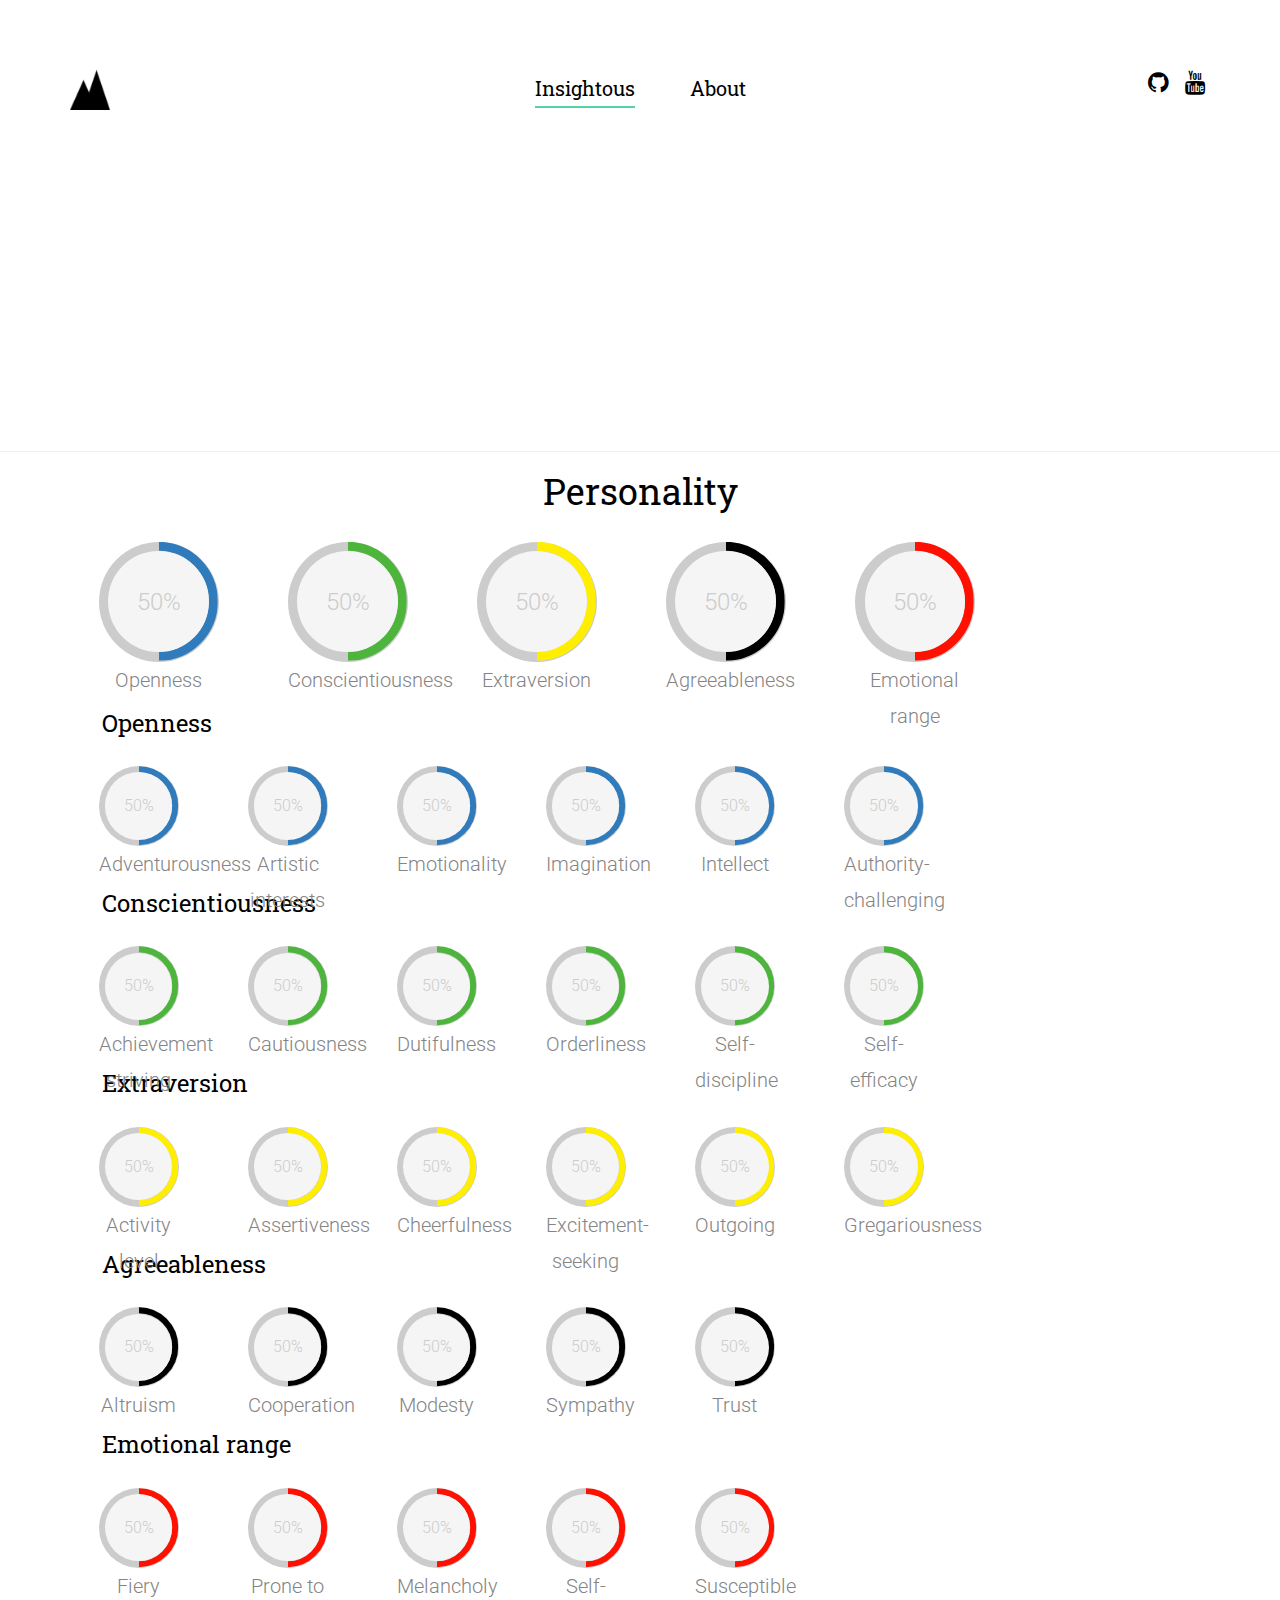
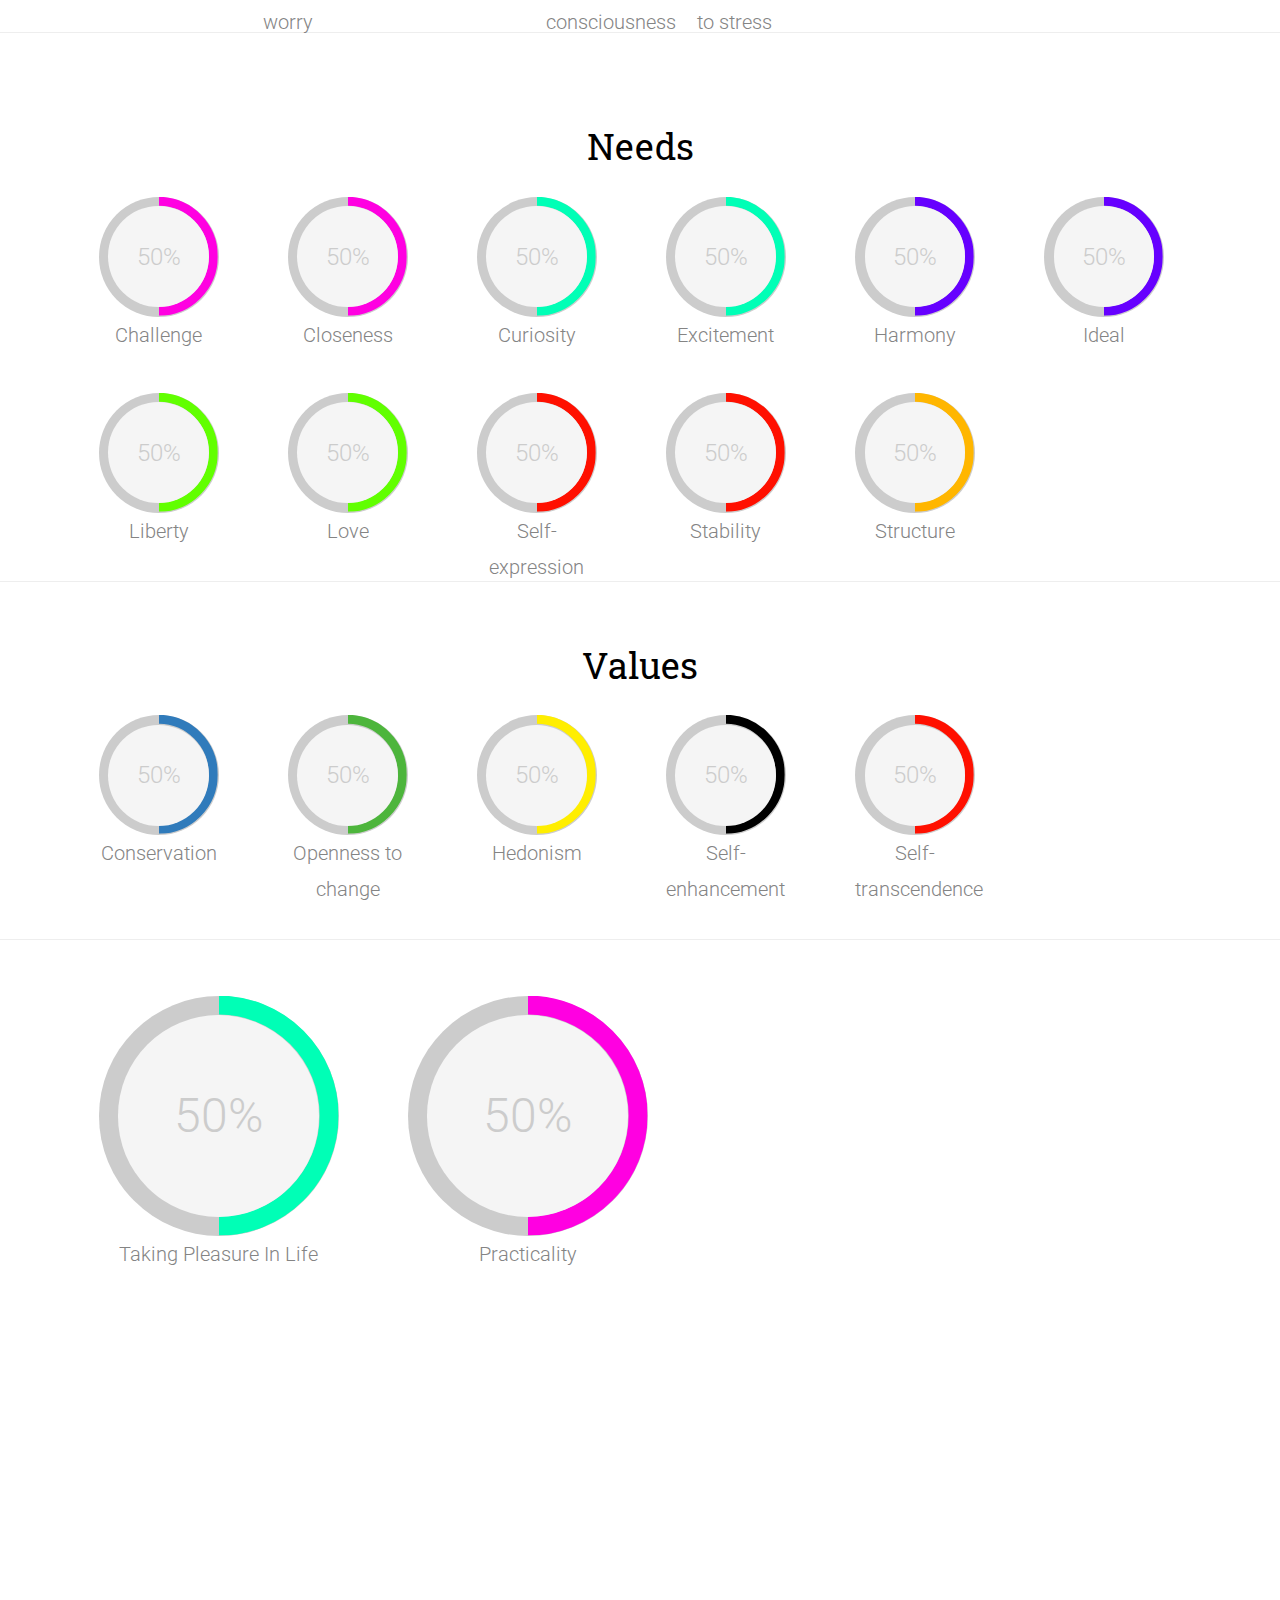
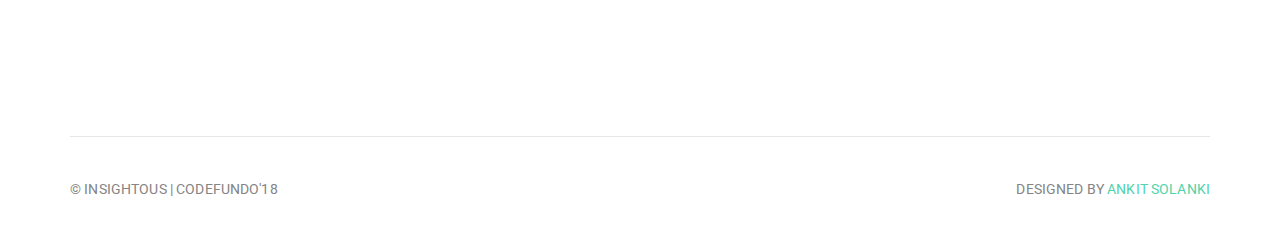
<file: website-frontend/index.html>
<!DOCTYPE html>
	<head>
	<meta charset="utf-8">
	<meta http-equiv="X-UA-Compatible" content="IE=edge">
	<title>Insightous | Home</title>
	<meta name="viewport" content="width=device-width, initial-scale=1">
	<meta name="description" content="Free HTML5 Template by FREEHTML5.CO" />
	<meta name="keywords" content="free html5, free template, free bootstrap, html5, css3, mobile first, responsive" />
	<!-- Place favicon.ico and apple-touch-icon.png in the root directory -->
    <link rel="icon" href="images/favicon.png" type="image/x-icon">

	<link href='https://fonts.googleapis.com/css?family=Roboto+Slab:400,300,700|Roboto:300,400' rel='stylesheet' type='text/css'>
	
	<!-- Animate.css -->
	<link rel="stylesheet" href="css/animate.css">
	<!-- Icomoon Icon Fonts-->
	<link rel="stylesheet" href="css/icomoon.css">
	<!-- Bootstrap  -->
	<link rel="stylesheet" href="css/bootstrap.css">
	<link rel="stylesheet" href="css/style.css">
	<link rel="stylesheet" href="css/circle.css">
	<!-- Modernizr JS -->
	<script src="js/modernizr-2.6.2.min.js"></script>
	</head>
	<body>

	<div class="box-wrap">
		<header role="banner" id="fh5co-header">
			<div class="container">
				<nav class="navbar navbar-default">
					<div class="row">
						<div class="col-md-3">
							<div class="fh5co-navbar-brand">
								<a class="fh5co-logo" href="index.html"><img src="images/brand-nav.png" width="40px" height="40px" alt="Closest Logo"></a>
							</div>
						</div>
						<div class="col-md-6">
							<ul class="nav text-center">
								<li class="active"><a href="index.html"><span>Insightous</span></a></li>
								<li><a href="inside.html">About</a></li>
							</ul>
						</div>
						<div class="col-md-3">
							<ul class="social">
								<li><a href="https://github.com/SkullTech/Insightous"><i class="icon-github"></i></a></li>
								<li><a href="#"><i class="icon-youtube"></i></a></li>
							</ul>
						</div>
					</div>
				</nav>
		  </div>
		</header>
		<!-- END: header -->
		<section id="intro">
			<div class="container">
				<div class="row">
					<div class="col-lg-6 col-lg-offset-3 col-md-8 col-md-offset-2 text-center">
						<div class="intro animate-box">
							<h1>INSIGHTOUS</h1>
							<h3> Who are you, when no-one is watching.</h3>
						</div>
					</div>
				</div>
			<div>
		</section>
		<section id="work">
			<!-- <div class="row">
				<div class="col-md-2 col-md-offset-1">
				    <img class="img-responsive" src="images/work-1.jpg" />
		 		</div>
				 <div class="col-md-2">
				   <img class="img-responsive" src="images/work-1.jpg" />
				 </div>

				 <div class="col-md-2">
				   <img class="img-responsive" src="images/work-1.jpg" />
				 </div>
				 <div class="col-md-2">
				   <img class="img-responsive" src="images/work-1.jpg" />
				 </div>
				 <div class="col-md-2">
				   <img class="img-responsive" src="images/work-1.jpg" />
				 </div>
			</div> -->
			<hr>
			<center><h1>Personality</h1></center>
			<center>
				<div class="clearfix" style="margin-left: 5%;margin-right: 5%;">
	                <div class="c100 p50" id="gap_circle">
	                    <span>50%</span>
	                    <div class="slice">
	                        <div class="bar"></div>
	                        <div class="fill"></div>
	                    </div>
	                    <p style="margin-top: 100%;">Openness</p>
	                </div>
	                <div class="c100 p50 green" id="gap_circle">
	                    <span>50%</span>
	                    <div class="slice">
	                        <div class="bar"></div>
	                        <div class="fill"></div>
	                    </div>
	                    <p style="margin-top: 100%;">Conscientiousness</p>
	                </div>
	                <div class="c100 p50 yellow" id="gap_circle">
	                    <span>50%</span>
	                    <div class="slice">
	                        <div class="bar"></div>
	                        <div class="fill"></div>
	                       
	                    </div>
	                     <p style="margin-top: 100%;">Extraversion</p>
	                </div>
	                <div class="c100 p50 black" id="gap_circle">
	                    <span>50%</span>
	                    <div class="slice">
	                        <div class="bar"></div>
	                        <div class="fill"></div>
	                       
	                    </div>
	                     <p style="margin-top: 100%;">Agreeableness</p>
	                </div>
	                <div class="c100 p50 red" id="gap_circle">
	                    <span>50%</span>
	                    <div class="slice">
	                        <div class="bar"></div>
	                        <div class="fill"></div>
	                       
	                    </div>
	                     <p style="margin-top: 100%;">Emotional range</p>
	                </div>
	            </div>
            </center>
            <br>

            <h3 style="margin-left: 8%;">Openness</h3>
			<center>
				<div class="clearfix" style="margin-left: 5%;margin-right: 5%;">
	                <div class="c100 p50 small" id="gap_circle">
	                    <span>50%</span>
	                    <div class="slice">
	                        <div class="bar"></div>
	                        <div class="fill"></div>
	                    </div>
	                    <p style="margin-top: 100%;">Adventurousness</p>
	                </div>
	                <div class="c100 p50 small" id="gap_circle">
	                    <span>50%</span>
	                    <div class="slice">
	                        <div class="bar"></div>
	                        <div class="fill"></div>
	                    </div>
	                    <p style="margin-top: 100%;">Artistic interests</p>
	                </div>
	                <div class="c100 p50 small" id="gap_circle">
	                    <span>50%</span>
	                    <div class="slice">
	                        <div class="bar"></div>
	                        <div class="fill"></div>
	                       
	                    </div>
	                     <p style="margin-top: 100%;">Emotionality</p>
	                </div>
	                <div class="c100 p50 small" id="gap_circle">
	                    <span>50%</span>
	                    <div class="slice">
	                        <div class="bar"></div>
	                        <div class="fill"></div>
	                       
	                    </div>
	                     <p style="margin-top: 100%;">Imagination</p>
	                </div>
	                <div class="c100 p50 small" id="gap_circle">
	                    <span>50%</span>
	                    <div class="slice">
	                        <div class="bar"></div>
	                        <div class="fill"></div>
	                       
	                    </div>
	                     <p style="margin-top: 100%;">Intellect</p>
	                </div>
	                <div class="c100 p50 small" id="gap_circle">
	                    <span>50%</span>
	                    <div class="slice">
	                        <div class="bar"></div>
	                        <div class="fill"></div>
	                       
	                    </div>
	                     <p style="margin-top: 100%;">Authority-challenging</p>
	                </div>
	            </div>
            </center>
            <br>

            <h3 style="margin-left: 8%;">Conscientiousness</h3>
			<center>
				<div class="clearfix" style="margin-left: 5%;margin-right: 5%;">
	                <div class="c100 p50 small green" id="gap_circle">
	                    <span>50%</span>
	                    <div class="slice">
	                        <div class="bar"></div>
	                        <div class="fill"></div>
	                    </div>
	                    <p style="margin-top: 100%;">Achievement striving</p>
	                </div>
	                <div class="c100 p50 small green" id="gap_circle">
	                    <span>50%</span>
	                    <div class="slice">
	                        <div class="bar"></div>
	                        <div class="fill"></div>
	                    </div>
	                    <p style="margin-top: 100%;">Cautiousness</p>
	                </div>
	                <div class="c100 p50 small green" id="gap_circle">
	                    <span>50%</span>
	                    <div class="slice">
	                        <div class="bar"></div>
	                        <div class="fill"></div>
	                       
	                    </div>
	                     <p style="margin-top: 100%;">Dutifulness</p>
	                </div>
	                <div class="c100 p50 small green" id="gap_circle">
	                    <span>50%</span>
	                    <div class="slice">
	                        <div class="bar"></div>
	                        <div class="fill"></div>
	                       
	                    </div>
	                     <p style="margin-top: 100%;">Orderliness</p>
	                </div>
	                <div class="c100 p50 small green" id="gap_circle">
	                    <span>50%</span>
	                    <div class="slice">
	                        <div class="bar"></div>
	                        <div class="fill"></div>
	                       
	                    </div>
	                     <p style="margin-top: 100%;">Self-discipline</p>
	                </div>
	                <div class="c100 p50 small green" id="gap_circle">
	                    <span>50%</span>
	                    <div class="slice">
	                        <div class="bar"></div>
	                        <div class="fill"></div>
	                       
	                    </div>
	                     <p style="margin-top: 100%;">Self-efficacy</p>
	                </div>
	            </div>
            </center>
            <br>
                      <h3 style="margin-left: 8%;">Extraversion</h3>
			<center>
				<div class="clearfix" style="margin-left: 5%;margin-right: 5%;">
	                <div class="c100 p50 small yellow" id="gap_circle">
	                    <span>50%</span>
	                    <div class="slice">
	                        <div class="bar"></div>
	                        <div class="fill"></div>
	                    </div>
	                    <p style="margin-top: 100%;">Activity level</p>
	                </div>
	                <div class="c100 p50 small yellow" id="gap_circle">
	                    <span>50%</span>
	                    <div class="slice">
	                        <div class="bar"></div>
	                        <div class="fill"></div>
	                    </div>
	                    <p style="margin-top: 100%;">Assertiveness</p>
	                </div>
	                <div class="c100 p50 small yellow" id="gap_circle">
	                    <span>50%</span>
	                    <div class="slice">
	                        <div class="bar"></div>
	                        <div class="fill"></div>
	                       
	                    </div>
	                     <p style="margin-top: 100%;">Cheerfulness</p>
	                </div>
	                <div class="c100 p50 small yellow" id="gap_circle">
	                    <span>50%</span>
	                    <div class="slice">
	                        <div class="bar"></div>
	                        <div class="fill"></div>
	                       
	                    </div>
	                     <p style="margin-top: 100%;">Excitement-seeking</p>
	                </div>
	                <div class="c100 p50 small yellow" id="gap_circle">
	                    <span>50%</span>
	                    <div class="slice">
	                        <div class="bar"></div>
	                        <div class="fill"></div>
	                       
	                    </div>
	                     <p style="margin-top: 100%;">Outgoing</p>
	                </div>
	                <div class="c100 p50 small yellow" id="gap_circle">
	                    <span>50%</span>
	                    <div class="slice">
	                        <div class="bar"></div>
	                        <div class="fill"></div>
	                       
	                    </div>
	                     <p style="margin-top: 100%;">Gregariousness</p>
	                </div>
	            </div>
            </center>
            <br>
                                  <h3 style="margin-left: 8%;">Agreeableness</h3>
			<center>
				<div class="clearfix" style="margin-left: 5%;margin-right: 5%;">
	                <div class="c100 p50 small black" id="gap_circle">
	                    <span>50%</span>
	                    <div class="slice">
	                        <div class="bar"></div>
	                        <div class="fill"></div>
	                    </div>
	                    <p style="margin-top: 100%;">Altruism</p>
	                </div>
	                <div class="c100 p50 small black" id="gap_circle">
	                    <span>50%</span>
	                    <div class="slice">
	                        <div class="bar"></div>
	                        <div class="fill"></div>
	                    </div>
	                    <p style="margin-top: 100%;">Cooperation</p>
	                </div>
	                <div class="c100 p50 small black" id="gap_circle">
	                    <span>50%</span>
	                    <div class="slice">
	                        <div class="bar"></div>
	                        <div class="fill"></div>
	                       
	                    </div>
	                     <p style="margin-top: 100%;">Modesty</p>
	                </div>
	                <div class="c100 p50 small black" id="gap_circle">
	                    <span>50%</span>
	                    <div class="slice">
	                        <div class="bar"></div>
	                        <div class="fill"></div>
	                       
	                    </div>
	                     <p style="margin-top: 100%;">Sympathy</p>
	                </div>
	                <div class="c100 p50 small black" id="gap_circle">
	                    <span>50%</span>
	                    <div class="slice">
	                        <div class="bar"></div>
	                        <div class="fill"></div>
	                       
	                    </div>
	                     <p style="margin-top: 100%;">Trust</p>
	                </div>
	            </div>
            </center>
                        <br>
                                  <h3 style="margin-left: 8%;">Emotional range</h3>
			<center>
				<div class="clearfix" style="margin-left: 5%;margin-right: 5%;">
	                <div class="c100 p50 small red" id="gap_circle">
	                    <span>50%</span>
	                    <div class="slice">
	                        <div class="bar"></div>
	                        <div class="fill"></div>
	                    </div>
	                    <p style="margin-top: 100%;">Fiery</p>
	                </div>
	                <div class="c100 p50 small red" id="gap_circle">
	                    <span>50%</span>
	                    <div class="slice">
	                        <div class="bar"></div>
	                        <div class="fill"></div>
	                    </div>
	                    <p style="margin-top: 100%;">Prone to worry</p>
	                </div>
	                <div class="c100 p50 small red" id="gap_circle">
	                    <span>50%</span>
	                    <div class="slice">
	                        <div class="bar"></div>
	                        <div class="fill"></div>
	                       
	                    </div>
	                     <p style="margin-top: 100%;">Melancholy</p>
	                </div>
	                <div class="c100 p50 small red" id="gap_circle">
	                    <span>50%</span>
	                    <div class="slice">
	                        <div class="bar"></div>
	                        <div class="fill"></div>
	                       
	                    </div>
	                     <p style="margin-top: 100%;">Self-consciousness</p>
	                </div>
	                <div class="c100 p50 small red" id="gap_circle">
	                    <span>50%</span>
	                    <div class="slice">
	                        <div class="bar"></div>
	                        <div class="fill"></div>
	                       
	                    </div>
	                     <p style="margin-top: 100%;">Susceptible to stress</p>
	                </div>
	            </div>
            </center>
            <br>
            <hr>
            <br>
            <center><h1 style="margin-top: 3%;">Needs</h1></center>
			<center>
				<div class="clearfix" style="margin-left: 5%;margin-right: 5%;">
	                <div class="c100 p50 pink" id="gap_circle">
	                    <span>50%</span>
	                    <div class="slice">
	                        <div class="bar"></div>
	                        <div class="fill"></div>
	                    </div>
	                    <p style="margin-top: 100%;">Challenge</p>
	                </div>
	                <div class="c100 p50 pink" id="gap_circle">
	                    <span>50%</span>
	                    <div class="slice">
	                        <div class="bar"></div>
	                        <div class="fill"></div>
	                    </div>
	                    <p style="margin-top: 100%;">Closeness</p>
	                </div>
	                <div class="c100 p50 turqouise" id="gap_circle">
	                    <span>50%</span>
	                    <div class="slice">
	                        <div class="bar"></div>
	                        <div class="fill"></div>
	                       
	                    </div>
	                     <p style="margin-top: 100%;">Curiosity</p>
	                </div>
	                <div class="c100 p50 turqouise" id="gap_circle">
	                    <span>50%</span>
	                    <div class="slice">
	                        <div class="bar"></div>
	                        <div class="fill"></div>
	                       
	                    </div>
	                     <p style="margin-top: 100%;">Excitement</p>
	                </div>
	                <div class="c100 p50 purple" id="gap_circle">
	                    <span>50%</span>
	                    <div class="slice">
	                        <div class="bar"></div>
	                        <div class="fill"></div>
	                       
	                    </div>
	                     <p style="margin-top: 100%;">Harmony</p>
	                </div>
	                <div class="c100 p50 purple" id="gap_circle">
	                    <span>50%</span>
	                    <div class="slice">
	                        <div class="bar"></div>
	                        <div class="fill"></div>
	                       
	                    </div>
	                     <p style="margin-top: 100%;">Ideal</p>
	                </div>
	                </div>
	            </center>
	            <center>
	            <div class="clearfix" style="margin-left: 5%;margin-right: 5%;margin-top: 5%;">
	                <div class="c100 p50 lightgreen" id="gap_circle">
	                    <span>50%</span>
	                    <div class="slice">
	                        <div class="bar"></div>
	                        <div class="fill"></div>
	                       
	                    </div>
	                     <p style="margin-top: 100%;">Liberty</p>
	                </div>
	                <div class="c100 p50 lightgreen" id="gap_circle">
	                    <span>50%</span>
	                    <div class="slice">
	                        <div class="bar"></div>
	                        <div class="fill"></div>
	                       
	                    </div>
	                     <p style="margin-top: 100%;">Love</p>
	                </div>
	                  <div class="c100 p50 red" id="gap_circle">
	                    <span>50%</span>
	                    <div class="slice">
	                        <div class="bar"></div>
	                        <div class="fill"></div>
	                       
	                    </div>
	                     <p style="margin-top: 100%;">Self-expression</p>
	                </div>
	                  <div class="c100 p50 red" id="gap_circle">
	                    <span>50%</span>
	                    <div class="slice">
	                        <div class="bar"></div>
	                        <div class="fill"></div>
	                       
	                    </div>
	                     <p style="margin-top: 100%;">Stability</p>
	                </div>
	                  <div class="c100 p50 lightyellow" id="gap_circle">
	                    <span>50%</span>
	                    <div class="slice">
	                        <div class="bar"></div>
	                        <div class="fill"></div>
	                       
	                    </div>
	                     <p style="margin-top: 100%;">Structure</p>
	                </div>
	            </div>
            </center>
            <br>
            <hr>
            <center><h1 style="margin-top: 5%;">Values</h1></center>
			<center>
				<div class="clearfix" style="margin-left: 5%;margin-right: 5%;">
	                <div class="c100 p50" id="gap_circle">
	                    <span>50%</span>
	                    <div class="slice">
	                        <div class="bar"></div>
	                        <div class="fill"></div>
	                    </div>
	                    <p style="margin-top: 100%;">Conservation</p>
	                </div>
	                <div class="c100 p50 green" id="gap_circle">
	                    <span>50%</span>
	                    <div class="slice">
	                        <div class="bar"></div>
	                        <div class="fill"></div>
	                    </div>
	                    <p style="margin-top: 100%;">Openness to change</p>
	                </div>
	                <div class="c100 p50 yellow" id="gap_circle">
	                    <span>50%</span>
	                    <div class="slice">
	                        <div class="bar"></div>
	                        <div class="fill"></div>
	                       
	                    </div>
	                     <p style="margin-top: 100%;">Hedonism</p>
	                </div>
	                <div class="c100 p50 black" id="gap_circle">
	                    <span>50%</span>
	                    <div class="slice">
	                        <div class="bar"></div>
	                        <div class="fill"></div>
	                       
	                    </div>
	                     <p style="margin-top: 100%;">Self-enhancement</p>
	                </div>
	                <div class="c100 p50 red" id="gap_circle">
	                    <span>50%</span>
	                    <div class="slice">
	                        <div class="bar"></div>
	                        <div class="fill"></div>
	                       
	                    </div>
	                     <p style="margin-top: 100%;">Self-transcendence</p>
	                </div>
	            </div>
            </center>
            <br>
            <br>
            <hr>
            <br>
            <center>
				<div class="clearfix" style="margin-left: 5%;margin-right: 5%;">
	                <div class="c100 p50 big turqouise" id="gap_circle">
	                    <span>50%</span>
	                    <div class="slice">
	                        <div class="bar"></div>
	                        <div class="fill"></div>
	                    </div>
	                    <p style="margin-top: 100%;">Taking Pleasure In Life</p>
	                </div>
	                <div class="c100 p50 big pink " id="gap_circle">
	                    <span>50%</span>
	                    <div class="slice">
	                        <div class="bar"></div>
	                        <div class="fill"></div>
	                    </div>
	                    <p style="margin-top: 100%;">Practicality</p>
	                </div>
            <br>

		</section>

		<section id="services">
			<div class="container">
				<div class="row">
					<div class="col-md-4 animate-box">
						<div class="service">
							<div class="service-icon">
								<i class="icon-command"></i>
							</div>
							<h2>CodeFunDo'18</h2>	
							<p>This project is developed for CodeFunDo organized in Jan'18 by Microsoft.</p>
						</div>
					</div>
					<div class="col-md-4 animate-box">
						<div class="service">
							<div class="service-icon">
								<i class="icon-drop2"></i>
							</div>
							<h2>Insightous</h2>
							<p>It takes all your twitter posts and describes your Personalty Insights.</p>
						</div>
					</div>
					<div class="col-md-4 animate-box">
						<div class="service">
							<div class="service-icon">
								<i class="icon-anchor"></i>
							</div>
							<h2>Thanks to-</h2>
							<p></p>
						</div>
					</div>
				</div>
			</div>
		</section>

		<footer id="footer" role="contentinfo">
			<div class="container">
				<div class="row">
					<div class="col-md-12 text-center">
						<div class="footer-widget border">
							<p class="pull-left"><small>&copy; Insightous | CodeFunDo'18</small></p>
							<p class="pull-right"><small> Designed by <a href="">Ankit Solanki</a></p>
							
						</div>
					</div>
				</div>
			</div>
		</footer>
	</div>
	<!-- END: box-wrap -->
	
	<!-- jQuery -->
	<script src="js/jquery.min.js"></script>
	<!-- jQuery Easing -->
	<script src="js/jquery.easing.1.3.js"></script>
	<!-- Bootstrap -->
	<script src="js/bootstrap.min.js"></script>
	<!-- Waypoints -->
	<script src="js/jquery.waypoints.min.js"></script>

	<!-- Main JS (Do not remove) -->
	<script src="js/main.js"></script>

	</body>
</html>
</file>
<file: website-frontend/css/icomoon.css>
@font-face {
	font-family: 'icomoon';
	src:url('../fonts/icomoon/icomoon.eot?qtatmt');
	src:url('../fonts/icomoon/icomoon.eot?qtatmt#iefix') format('embedded-opentype'),
		url('../fonts/icomoon/icomoon.ttf?qtatmt') format('truetype'),
		url('../fonts/icomoon/icomoon.woff?qtatmt') format('woff'),
		url('../fonts/icomoon/icomoon.svg?qtatmt#icomoon') format('svg');
	font-weight: normal;
	font-style: normal;
}

[class^="icon-"], [class*=" icon-"] {
	font-family: 'icomoon';
	speak: none;
	font-style: normal;
	font-weight: normal;
	font-variant: normal;
	text-transform: none;
	line-height: 1;

	/* Better Font Rendering =========== */
	-webkit-font-smoothing: antialiased;
	-moz-osx-font-smoothing: grayscale;
}

.icon-glass:before {
	content: "\f000";
}
.icon-music:before {
	content: "\f001";
}
.icon-search2:before {
	content: "\f002";
}
.icon-envelope-o:before {
	content: "\f003";
}
.icon-heart:before {
	content: "\f004";
}
.icon-star:before {
	content: "\f005";
}
.icon-star-o:before {
	content: "\f006";
}
.icon-user:before {
	content: "\f007";
}
.icon-film:before {
	content: "\f008";
}
.icon-th-large:before {
	content: "\f009";
}
.icon-th:before {
	content: "\f00a";
}
.icon-th-list:before {
	content: "\f00b";
}
.icon-check:before {
	content: "\f00c";
}
.icon-close:before {
	content: "\f00d";
}
.icon-remove:before {
	content: "\f00d";
}
.icon-times:before {
	content: "\f00d";
}
.icon-search-plus:before {
	content: "\f00e";
}
.icon-search-minus:before {
	content: "\f010";
}
.icon-power-off:before {
	content: "\f011";
}
.icon-signal:before {
	content: "\f012";
}
.icon-cog:before {
	content: "\f013";
}
.icon-gear:before {
	content: "\f013";
}
.icon-trash-o:before {
	content: "\f014";
}
.icon-home:before {
	content: "\f015";
}
.icon-file-o:before {
	content: "\f016";
}
.icon-clock-o:before {
	content: "\f017";
}
.icon-road:before {
	content: "\f018";
}
.icon-download:before {
	content: "\f019";
}
.icon-arrow-circle-o-down:before {
	content: "\f01a";
}
.icon-arrow-circle-o-up:before {
	content: "\f01b";
}
.icon-inbox:before {
	content: "\f01c";
}
.icon-play-circle-o:before {
	content: "\f01d";
}
.icon-repeat2:before {
	content: "\f01e";
}
.icon-rotate-right:before {
	content: "\f01e";
}
.icon-refresh:before {
	content: "\f021";
}
.icon-list-alt:before {
	content: "\f022";
}
.icon-lock:before {
	content: "\f023";
}
.icon-flag:before {
	content: "\f024";
}
.icon-headphones:before {
	content: "\f025";
}
.icon-volume-off:before {
	content: "\f026";
}
.icon-volume-down:before {
	content: "\f027";
}
.icon-volume-up:before {
	content: "\f028";
}
.icon-qrcode:before {
	content: "\f029";
}
.icon-barcode:before {
	content: "\f02a";
}
.icon-tag:before {
	content: "\f02b";
}
.icon-tags:before {
	content: "\f02c";
}
.icon-book:before {
	content: "\f02d";
}
.icon-bookmark:before {
	content: "\f02e";
}
.icon-print:before {
	content: "\f02f";
}
.icon-camera:before {
	content: "\f030";
}
.icon-font:before {
	content: "\f031";
}
.icon-bold:before {
	content: "\f032";
}
.icon-italic:before {
	content: "\f033";
}
.icon-text-height:before {
	content: "\f034";
}
.icon-text-width:before {
	content: "\f035";
}
.icon-align-left:before {
	content: "\f036";
}
.icon-align-center2:before {
	content: "\f037";
}
.icon-align-right:before {
	content: "\f038";
}
.icon-align-justify2:before {
	content: "\f039";
}
.icon-list:before {
	content: "\f03a";
}
.icon-dedent:before {
	content: "\f03b";
}
.icon-outdent:before {
	content: "\f03b";
}
.icon-indent:before {
	content: "\f03c";
}
.icon-video-camera:before {
	content: "\f03d";
}
.icon-image:before {
	content: "\f03e";
}
.icon-photo:before {
	content: "\f03e";
}
.icon-picture-o:before {
	content: "\f03e";
}
.icon-pencil:before {
	content: "\f040";
}
.icon-map-marker:before {
	content: "\f041";
}
.icon-adjust:before {
	content: "\f042";
}
.icon-tint:before {
	content: "\f043";
}
.icon-edit:before {
	content: "\f044";
}
.icon-pencil-square-o:before {
	content: "\f044";
}
.icon-share-square-o:before {
	content: "\f045";
}
.icon-check-square-o:before {
	content: "\f046";
}
.icon-arrows:before {
	content: "\f047";
}
.icon-step-backward:before {
	content: "\f048";
}
.icon-fast-backward:before {
	content: "\f049";
}
.icon-backward:before {
	content: "\f04a";
}
.icon-play2:before {
	content: "\f04b";
}
.icon-pause2:before {
	content: "\f04c";
}
.icon-stop2:before {
	content: "\f04d";
}
.icon-forward:before {
	content: "\f04e";
}
.icon-fast-forward2:before {
	content: "\f050";
}
.icon-step-forward:before {
	content: "\f051";
}
.icon-eject:before {
	content: "\f052";
}
.icon-chevron-left:before {
	content: "\f053";
}
.icon-chevron-right:before {
	content: "\f054";
}
.icon-plus-circle:before {
	content: "\f055";
}
.icon-minus-circle:before {
	content: "\f056";
}
.icon-times-circle:before {
	content: "\f057";
}
.icon-check-circle:before {
	content: "\f058";
}
.icon-question-circle:before {
	content: "\f059";
}
.icon-info-circle:before {
	content: "\f05a";
}
.icon-crosshairs:before {
	content: "\f05b";
}
.icon-times-circle-o:before {
	content: "\f05c";
}
.icon-check-circle-o:before {
	content: "\f05d";
}
.icon-ban2:before {
	content: "\f05e";
}
.icon-arrow-left:before {
	content: "\f060";
}
.icon-arrow-right:before {
	content: "\f061";
}
.icon-arrow-up:before {
	content: "\f062";
}
.icon-arrow-down:before {
	content: "\f063";
}
.icon-mail-forward:before {
	content: "\f064";
}
.icon-share:before {
	content: "\f064";
}
.icon-expand2:before {
	content: "\f065";
}
.icon-compress:before {
	content: "\f066";
}
.icon-plus:before {
	content: "\f067";
}
.icon-minus:before {
	content: "\f068";
}
.icon-asterisk:before {
	content: "\f069";
}
.icon-exclamation-circle:before {
	content: "\f06a";
}
.icon-gift:before {
	content: "\f06b";
}
.icon-leaf:before {
	content: "\f06c";
}
.icon-fire:before {
	content: "\f06d";
}
.icon-eye:before {
	content: "\f06e";
}
.icon-eye-slash:before {
	content: "\f070";
}
.icon-exclamation-triangle:before {
	content: "\f071";
}
.icon-warning:before {
	content: "\f071";
}
.icon-plane:before {
	content: "\f072";
}
.icon-calendar:before {
	content: "\f073";
}
.icon-random:before {
	content: "\f074";
}
.icon-comment:before {
	content: "\f075";
}
.icon-magnet:before {
	content: "\f076";
}
.icon-chevron-up:before {
	content: "\f077";
}
.icon-chevron-down:before {
	content: "\f078";
}
.icon-retweet:before {
	content: "\f079";
}
.icon-shopping-cart:before {
	content: "\f07a";
}
.icon-folder:before {
	content: "\f07b";
}
.icon-folder-open:before {
	content: "\f07c";
}
.icon-arrows-v:before {
	content: "\f07d";
}
.icon-arrows-h:before {
	content: "\f07e";
}
.icon-bar-chart:before {
	content: "\f080";
}
.icon-bar-chart-o:before {
	content: "\f080";
}
.icon-twitter-square:before {
	content: "\f081";
}
.icon-facebook-square:before {
	content: "\f082";
}
.icon-camera-retro:before {
	content: "\f083";
}
.icon-key:before {
	content: "\f084";
}
.icon-cogs:before {
	content: "\f085";
}
.icon-gears:before {
	content: "\f085";
}
.icon-comments:before {
	content: "\f086";
}
.icon-thumbs-o-up:before {
	content: "\f087";
}
.icon-thumbs-o-down:before {
	content: "\f088";
}
.icon-star-half:before {
	content: "\f089";
}
.icon-heart-o:before {
	content: "\f08a";
}
.icon-sign-out:before {
	content: "\f08b";
}
.icon-linkedin-square:before {
	content: "\f08c";
}
.icon-thumb-tack:before {
	content: "\f08d";
}
.icon-external-link:before {
	content: "\f08e";
}
.icon-sign-in:before {
	content: "\f090";
}
.icon-trophy:before {
	content: "\f091";
}
.icon-github-square:before {
	content: "\f092";
}
.icon-upload:before {
	content: "\f093";
}
.icon-lemon-o:before {
	content: "\f094";
}
.icon-phone:before {
	content: "\f095";
}
.icon-square-o:before {
	content: "\f096";
}
.icon-bookmark-o:before {
	content: "\f097";
}
.icon-phone-square:before {
	content: "\f098";
}
.icon-twitter:before {
	content: "\f099";
}
.icon-facebook:before {
	content: "\f09a";
}
.icon-facebook-f:before {
	content: "\f09a";
}
.icon-github:before {
	content: "\f09b";
}
.icon-unlock2:before {
	content: "\f09c";
}
.icon-credit-card:before {
	content: "\f09d";
}
.icon-feed:before {
	content: "\f09e";
}
.icon-rss:before {
	content: "\f09e";
}
.icon-hdd-o:before {
	content: "\f0a0";
}
.icon-bullhorn:before {
	content: "\f0a1";
}
.icon-bell-o:before {
	content: "\f0a2";
}
.icon-certificate:before {
	content: "\f0a3";
}
.icon-hand-o-right:before {
	content: "\f0a4";
}
.icon-hand-o-left:before {
	content: "\f0a5";
}
.icon-hand-o-up:before {
	content: "\f0a6";
}
.icon-hand-o-down:before {
	content: "\f0a7";
}
.icon-arrow-circle-left:before {
	content: "\f0a8";
}
.icon-arrow-circle-right:before {
	content: "\f0a9";
}
.icon-arrow-circle-up:before {
	content: "\f0aa";
}
.icon-arrow-circle-down:before {
	content: "\f0ab";
}
.icon-globe:before {
	content: "\f0ac";
}
.icon-wrench:before {
	content: "\f0ad";
}
.icon-tasks:before {
	content: "\f0ae";
}
.icon-filter:before {
	content: "\f0b0";
}
.icon-briefcase:before {
	content: "\f0b1";
}
.icon-arrows-alt:before {
	content: "\f0b2";
}
.icon-group:before {
	content: "\f0c0";
}
.icon-users:before {
	content: "\f0c0";
}
.icon-chain:before {
	content: "\f0c1";
}
.icon-link:before {
	content: "\f0c1";
}
.icon-cloud:before {
	content: "\f0c2";
}
.icon-flask:before {
	content: "\f0c3";
}
.icon-cut:before {
	content: "\f0c4";
}
.icon-scissors:before {
	content: "\f0c4";
}
.icon-copy:before {
	content: "\f0c5";
}
.icon-files-o:before {
	content: "\f0c5";
}
.icon-paperclip:before {
	content: "\f0c6";
}
.icon-floppy-o:before {
	content: "\f0c7";
}
.icon-save:before {
	content: "\f0c7";
}
.icon-square:before {
	content: "\f0c8";
}
.icon-bars:before {
	content: "\f0c9";
}
.icon-navicon:before {
	content: "\f0c9";
}
.icon-reorder:before {
	content: "\f0c9";
}
.icon-list-ul:before {
	content: "\f0ca";
}
.icon-list-ol:before {
	content: "\f0cb";
}
.icon-strikethrough:before {
	content: "\f0cc";
}
.icon-underline:before {
	content: "\f0cd";
}
.icon-table:before {
	content: "\f0ce";
}
.icon-magic:before {
	content: "\f0d0";
}
.icon-truck:before {
	content: "\f0d1";
}
.icon-pinterest:before {
	content: "\f0d2";
}
.icon-pinterest-square:before {
	content: "\f0d3";
}
.icon-google-plus-square:before {
	content: "\f0d4";
}
.icon-google-plus:before {
	content: "\f0d5";
}
.icon-money:before {
	content: "\f0d6";
}
.icon-caret-down:before {
	content: "\f0d7";
}
.icon-caret-up:before {
	content: "\f0d8";
}
.icon-caret-left:before {
	content: "\f0d9";
}
.icon-caret-right:before {
	content: "\f0da";
}
.icon-columns2:before {
	content: "\f0db";
}
.icon-sort:before {
	content: "\f0dc";
}
.icon-unsorted:before {
	content: "\f0dc";
}
.icon-sort-desc:before {
	content: "\f0dd";
}
.icon-sort-down:before {
	content: "\f0dd";
}
.icon-sort-asc:before {
	content: "\f0de";
}
.icon-sort-up:before {
	content: "\f0de";
}
.icon-envelope:before {
	content: "\f0e0";
}
.icon-linkedin:before {
	content: "\f0e1";
}
.icon-rotate-left:before {
	content: "\f0e2";
}
.icon-undo:before {
	content: "\f0e2";
}
.icon-gavel:before {
	content: "\f0e3";
}
.icon-legal:before {
	content: "\f0e3";
}
.icon-dashboard:before {
	content: "\f0e4";
}
.icon-tachometer:before {
	content: "\f0e4";
}
.icon-comment-o:before {
	content: "\f0e5";
}
.icon-comments-o:before {
	content: "\f0e6";
}
.icon-bolt:before {
	content: "\f0e7";
}
.icon-flash:before {
	content: "\f0e7";
}
.icon-sitemap:before {
	content: "\f0e8";
}
.icon-umbrella2:before {
	content: "\f0e9";
}
.icon-clipboard:before {
	content: "\f0ea";
}
.icon-paste:before {
	content: "\f0ea";
}
.icon-lightbulb-o:before {
	content: "\f0eb";
}
.icon-exchange:before {
	content: "\f0ec";
}
.icon-cloud-download2:before {
	content: "\f0ed";
}
.icon-cloud-upload2:before {
	content: "\f0ee";
}
.icon-user-md:before {
	content: "\f0f0";
}
.icon-stethoscope:before {
	content: "\f0f1";
}
.icon-suitcase:before {
	content: "\f0f2";
}
.icon-bell:before {
	content: "\f0f3";
}
.icon-coffee:before {
	content: "\f0f4";
}
.icon-cutlery:before {
	content: "\f0f5";
}
.icon-file-text-o:before {
	content: "\f0f6";
}
.icon-building-o:before {
	content: "\f0f7";
}
.icon-hospital-o:before {
	content: "\f0f8";
}
.icon-ambulance:before {
	content: "\f0f9";
}
.icon-medkit:before {
	content: "\f0fa";
}
.icon-fighter-jet:before {
	content: "\f0fb";
}
.icon-beer:before {
	content: "\f0fc";
}
.icon-h-square:before {
	content: "\f0fd";
}
.icon-plus-square:before {
	content: "\f0fe";
}
.icon-angle-double-left:before {
	content: "\f100";
}
.icon-angle-double-right:before {
	content: "\f101";
}
.icon-angle-double-up:before {
	content: "\f102";
}
.icon-angle-double-down:before {
	content: "\f103";
}
.icon-angle-left:before {
	content: "\f104";
}
.icon-angle-right:before {
	content: "\f105";
}
.icon-angle-up:before {
	content: "\f106";
}
.icon-angle-down:before {
	content: "\f107";
}
.icon-desktop:before {
	content: "\f108";
}
.icon-laptop:before {
	content: "\f109";
}
.icon-tablet:before {
	content: "\f10a";
}
.icon-mobile:before {
	content: "\f10b";
}
.icon-mobile-phone:before {
	content: "\f10b";
}
.icon-circle-o:before {
	content: "\f10c";
}
.icon-quote-left:before {
	content: "\f10d";
}
.icon-quote-right:before {
	content: "\f10e";
}
.icon-spinner:before {
	content: "\f110";
}
.icon-circle:before {
	content: "\f111";
}
.icon-mail-reply:before {
	content: "\f112";
}
.icon-reply:before {
	content: "\f112";
}
.icon-github-alt:before {
	content: "\f113";
}
.icon-folder-o:before {
	content: "\f114";
}
.icon-folder-open-o:before {
	content: "\f115";
}
.icon-smile-o:before {
	content: "\f118";
}
.icon-frown-o:before {
	content: "\f119";
}
.icon-meh-o:before {
	content: "\f11a";
}
.icon-gamepad:before {
	content: "\f11b";
}
.icon-keyboard-o:before {
	content: "\f11c";
}
.icon-flag-o:before {
	content: "\f11d";
}
.icon-flag-checkered:before {
	content: "\f11e";
}
.icon-terminal:before {
	content: "\f120";
}
.icon-code:before {
	content: "\f121";
}
.icon-mail-reply-all:before {
	content: "\f122";
}
.icon-reply-all:before {
	content: "\f122";
}
.icon-star-half-empty:before {
	content: "\f123";
}
.icon-star-half-full:before {
	content: "\f123";
}
.icon-star-half-o:before {
	content: "\f123";
}
.icon-location-arrow:before {
	content: "\f124";
}
.icon-crop:before {
	content: "\f125";
}
.icon-code-fork:before {
	content: "\f126";
}
.icon-chain-broken:before {
	content: "\f127";
}
.icon-unlink:before {
	content: "\f127";
}
.icon-question:before {
	content: "\f128";
}
.icon-info:before {
	content: "\f129";
}
.icon-exclamation:before {
	content: "\f12a";
}
.icon-superscript:before {
	content: "\f12b";
}
.icon-subscript:before {
	content: "\f12c";
}
.icon-eraser:before {
	content: "\f12d";
}
.icon-puzzle-piece:before {
	content: "\f12e";
}
.icon-microphone2:before {
	content: "\f130";
}
.icon-microphone-slash:before {
	content: "\f131";
}
.icon-shield:before {
	content: "\f132";
}
.icon-calendar-o:before {
	content: "\f133";
}
.icon-fire-extinguisher:before {
	content: "\f134";
}
.icon-rocket:before {
	content: "\f135";
}
.icon-maxcdn:before {
	content: "\f136";
}
.icon-chevron-circle-left:before {
	content: "\f137";
}
.icon-chevron-circle-right:before {
	content: "\f138";
}
.icon-chevron-circle-up:before {
	content: "\f139";
}
.icon-chevron-circle-down:before {
	content: "\f13a";
}
.icon-html5:before {
	content: "\f13b";
}
.icon-css3:before {
	content: "\f13c";
}
.icon-anchor2:before {
	content: "\f13d";
}
.icon-unlock-alt:before {
	content: "\f13e";
}
.icon-bullseye:before {
	content: "\f140";
}
.icon-ellipsis-h:before {
	content: "\f141";
}
.icon-ellipsis-v:before {
	content: "\f142";
}
.icon-rss-square:before {
	content: "\f143";
}
.icon-play-circle:before {
	content: "\f144";
}
.icon-ticket:before {
	content: "\f145";
}
.icon-minus-square:before {
	content: "\f146";
}
.icon-minus-square-o:before {
	content: "\f147";
}
.icon-level-up:before {
	content: "\f148";
}
.icon-level-down:before {
	content: "\f149";
}
.icon-check-square:before {
	content: "\f14a";
}
.icon-pencil-square:before {
	content: "\f14b";
}
.icon-external-link-square:before {
	content: "\f14c";
}
.icon-share-square:before {
	content: "\f14d";
}
.icon-compass:before {
	content: "\f14e";
}
.icon-caret-square-o-down:before {
	content: "\f150";
}
.icon-toggle-down:before {
	content: "\f150";
}
.icon-caret-square-o-up:before {
	content: "\f151";
}
.icon-toggle-up:before {
	content: "\f151";
}
.icon-caret-square-o-right:before {
	content: "\f152";
}
.icon-toggle-right:before {
	content: "\f152";
}
.icon-eur:before {
	content: "\f153";
}
.icon-euro:before {
	content: "\f153";
}
.icon-gbp:before {
	content: "\f154";
}
.icon-dollar:before {
	content: "\f155";
}
.icon-usd:before {
	content: "\f155";
}
.icon-inr:before {
	content: "\f156";
}
.icon-rupee:before {
	content: "\f156";
}
.icon-cny:before {
	content: "\f157";
}
.icon-jpy:before {
	content: "\f157";
}
.icon-rmb:before {
	content: "\f157";
}
.icon-yen:before {
	content: "\f157";
}
.icon-rouble:before {
	content: "\f158";
}
.icon-rub:before {
	content: "\f158";
}
.icon-ruble:before {
	content: "\f158";
}
.icon-krw:before {
	content: "\f159";
}
.icon-won:before {
	content: "\f159";
}
.icon-bitcoin:before {
	content: "\f15a";
}
.icon-btc:before {
	content: "\f15a";
}
.icon-file2:before {
	content: "\f15b";
}
.icon-file-text:before {
	content: "\f15c";
}
.icon-sort-alpha-asc:before {
	content: "\f15d";
}
.icon-sort-alpha-desc:before {
	content: "\f15e";
}
.icon-sort-amount-asc:before {
	content: "\f160";
}
.icon-sort-amount-desc:before {
	content: "\f161";
}
.icon-sort-numeric-asc:before {
	content: "\f162";
}
.icon-sort-numeric-desc:before {
	content: "\f163";
}
.icon-thumbs-up:before {
	content: "\f164";
}
.icon-thumbs-down:before {
	content: "\f165";
}
.icon-youtube-square:before {
	content: "\f166";
}
.icon-youtube:before {
	content: "\f167";
}
.icon-xing:before {
	content: "\f168";
}
.icon-xing-square:before {
	content: "\f169";
}
.icon-youtube-play:before {
	content: "\f16a";
}
.icon-dropbox:before {
	content: "\f16b";
}
.icon-stack-overflow:before {
	content: "\f16c";
}
.icon-instagram:before {
	content: "\f16d";
}
.icon-flickr:before {
	content: "\f16e";
}
.icon-adn:before {
	content: "\f170";
}
.icon-bitbucket:before {
	content: "\f171";
}
.icon-bitbucket-square:before {
	content: "\f172";
}
.icon-tumblr:before {
	content: "\f173";
}
.icon-tumblr-square:before {
	content: "\f174";
}
.icon-long-arrow-down:before {
	content: "\f175";
}
.icon-long-arrow-up:before {
	content: "\f176";
}
.icon-long-arrow-left:before {
	content: "\f177";
}
.icon-long-arrow-right:before {
	content: "\f178";
}
.icon-apple:before {
	content: "\f179";
}
.icon-windows:before {
	content: "\f17a";
}
.icon-android:before {
	content: "\f17b";
}
.icon-linux:before {
	content: "\f17c";
}
.icon-dribbble:before {
	content: "\f17d";
}
.icon-skype:before {
	content: "\f17e";
}
.icon-foursquare:before {
	content: "\f180";
}
.icon-trello:before {
	content: "\f181";
}
.icon-female:before {
	content: "\f182";
}
.icon-male:before {
	content: "\f183";
}
.icon-gittip:before {
	content: "\f184";
}
.icon-gratipay:before {
	content: "\f184";
}
.icon-sun-o:before {
	content: "\f185";
}
.icon-moon-o:before {
	content: "\f186";
}
.icon-archive:before {
	content: "\f187";
}
.icon-bug:before {
	content: "\f188";
}
.icon-vk:before {
	content: "\f189";
}
.icon-weibo:before {
	content: "\f18a";
}
.icon-renren:before {
	content: "\f18b";
}
.icon-pagelines:before {
	content: "\f18c";
}
.icon-stack-exchange:before {
	content: "\f18d";
}
.icon-arrow-circle-o-right:before {
	content: "\f18e";
}
.icon-arrow-circle-o-left:before {
	content: "\f190";
}
.icon-caret-square-o-left:before {
	content: "\f191";
}
.icon-toggle-left:before {
	content: "\f191";
}
.icon-dot-circle-o:before {
	content: "\f192";
}
.icon-wheelchair:before {
	content: "\f193";
}
.icon-vimeo-square:before {
	content: "\f194";
}
.icon-try:before {
	content: "\f195";
}
.icon-turkish-lira:before {
	content: "\f195";
}
.icon-plus-square-o:before {
	content: "\f196";
}
.icon-space-shuttle:before {
	content: "\f197";
}
.icon-slack:before {
	content: "\f198";
}
.icon-envelope-square:before {
	content: "\f199";
}
.icon-wordpress:before {
	content: "\f19a";
}
.icon-openid:before {
	content: "\f19b";
}
.icon-bank:before {
	content: "\f19c";
}
.icon-institution:before {
	content: "\f19c";
}
.icon-university:before {
	content: "\f19c";
}
.icon-graduation-cap:before {
	content: "\f19d";
}
.icon-mortar-board:before {
	content: "\f19d";
}
.icon-yahoo:before {
	content: "\f19e";
}
.icon-google:before {
	content: "\f1a0";
}
.icon-reddit:before {
	content: "\f1a1";
}
.icon-reddit-square:before {
	content: "\f1a2";
}
.icon-stumbleupon-circle:before {
	content: "\f1a3";
}
.icon-stumbleupon:before {
	content: "\f1a4";
}
.icon-delicious:before {
	content: "\f1a5";
}
.icon-digg:before {
	content: "\f1a6";
}
.icon-pied-piper:before {
	content: "\f1a7";
}
.icon-pied-piper-alt:before {
	content: "\f1a8";
}
.icon-drupal:before {
	content: "\f1a9";
}
.icon-joomla:before {
	content: "\f1aa";
}
.icon-language:before {
	content: "\f1ab";
}
.icon-fax:before {
	content: "\f1ac";
}
.icon-building:before {
	content: "\f1ad";
}
.icon-child:before {
	content: "\f1ae";
}
.icon-paw:before {
	content: "\f1b0";
}
.icon-spoon:before {
	content: "\f1b1";
}
.icon-cube:before {
	content: "\f1b2";
}
.icon-cubes:before {
	content: "\f1b3";
}
.icon-behance:before {
	content: "\f1b4";
}
.icon-behance-square:before {
	content: "\f1b5";
}
.icon-steam:before {
	content: "\f1b6";
}
.icon-steam-square:before {
	content: "\f1b7";
}
.icon-recycle:before {
	content: "\f1b8";
}
.icon-automobile:before {
	content: "\f1b9";
}
.icon-car:before {
	content: "\f1b9";
}
.icon-cab:before {
	content: "\f1ba";
}
.icon-taxi:before {
	content: "\f1ba";
}
.icon-tree:before {
	content: "\f1bb";
}
.icon-spotify:before {
	content: "\f1bc";
}
.icon-deviantart:before {
	content: "\f1bd";
}
.icon-soundcloud:before {
	content: "\f1be";
}
.icon-database:before {
	content: "\f1c0";
}
.icon-file-pdf-o:before {
	content: "\f1c1";
}
.icon-file-word-o:before {
	content: "\f1c2";
}
.icon-file-excel-o:before {
	content: "\f1c3";
}
.icon-file-powerpoint-o:before {
	content: "\f1c4";
}
.icon-file-image-o:before {
	content: "\f1c5";
}
.icon-file-photo-o:before {
	content: "\f1c5";
}
.icon-file-picture-o:before {
	content: "\f1c5";
}
.icon-file-archive-o:before {
	content: "\f1c6";
}
.icon-file-zip-o:before {
	content: "\f1c6";
}
.icon-file-audio-o:before {
	content: "\f1c7";
}
.icon-file-sound-o:before {
	content: "\f1c7";
}
.icon-file-movie-o:before {
	content: "\f1c8";
}
.icon-file-video-o:before {
	content: "\f1c8";
}
.icon-file-code-o:before {
	content: "\f1c9";
}
.icon-vine:before {
	content: "\f1ca";
}
.icon-codepen:before {
	content: "\f1cb";
}
.icon-jsfiddle:before {
	content: "\f1cc";
}
.icon-life-bouy:before {
	content: "\f1cd";
}
.icon-life-buoy:before {
	content: "\f1cd";
}
.icon-life-ring:before {
	content: "\f1cd";
}
.icon-life-saver:before {
	content: "\f1cd";
}
.icon-support:before {
	content: "\f1cd";
}
.icon-circle-o-notch:before {
	content: "\f1ce";
}
.icon-ra:before {
	content: "\f1d0";
}
.icon-rebel:before {
	content: "\f1d0";
}
.icon-empire:before {
	content: "\f1d1";
}
.icon-ge:before {
	content: "\f1d1";
}
.icon-git-square:before {
	content: "\f1d2";
}
.icon-git:before {
	content: "\f1d3";
}
.icon-hacker-news:before {
	content: "\f1d4";
}
.icon-y-combinator-square:before {
	content: "\f1d4";
}
.icon-yc-square:before {
	content: "\f1d4";
}
.icon-tencent-weibo:before {
	content: "\f1d5";
}
.icon-qq:before {
	content: "\f1d6";
}
.icon-wechat:before {
	content: "\f1d7";
}
.icon-weixin:before {
	content: "\f1d7";
}
.icon-paper-plane:before {
	content: "\f1d8";
}
.icon-send:before {
	content: "\f1d8";
}
.icon-paper-plane-o:before {
	content: "\f1d9";
}
.icon-send-o:before {
	content: "\f1d9";
}
.icon-history:before {
	content: "\f1da";
}
.icon-circle-thin:before {
	content: "\f1db";
}
.icon-header:before {
	content: "\f1dc";
}
.icon-paragraph2:before {
	content: "\f1dd";
}
.icon-sliders:before {
	content: "\f1de";
}
.icon-share-alt:before {
	content: "\f1e0";
}
.icon-share-alt-square:before {
	content: "\f1e1";
}
.icon-bomb:before {
	content: "\f1e2";
}
.icon-futbol-o:before {
	content: "\f1e3";
}
.icon-soccer-ball-o:before {
	content: "\f1e3";
}
.icon-tty:before {
	content: "\f1e4";
}
.icon-binoculars:before {
	content: "\f1e5";
}
.icon-plug:before {
	content: "\f1e6";
}
.icon-slideshare:before {
	content: "\f1e7";
}
.icon-twitch:before {
	content: "\f1e8";
}
.icon-yelp:before {
	content: "\f1e9";
}
.icon-newspaper-o:before {
	content: "\f1ea";
}
.icon-wifi:before {
	content: "\f1eb";
}
.icon-calculator:before {
	content: "\f1ec";
}
.icon-paypal:before {
	content: "\f1ed";
}
.icon-google-wallet:before {
	content: "\f1ee";
}
.icon-cc-visa:before {
	content: "\f1f0";
}
.icon-cc-mastercard:before {
	content: "\f1f1";
}
.icon-cc-discover:before {
	content: "\f1f2";
}
.icon-cc-amex:before {
	content: "\f1f3";
}
.icon-cc-paypal:before {
	content: "\f1f4";
}
.icon-cc-stripe:before {
	content: "\f1f5";
}
.icon-bell-slash:before {
	content: "\f1f6";
}
.icon-bell-slash-o:before {
	content: "\f1f7";
}
.icon-trash:before {
	content: "\f1f8";
}
.icon-copyright:before {
	content: "\f1f9";
}
.icon-at:before {
	content: "\f1fa";
}
.icon-eyedropper:before {
	content: "\f1fb";
}
.icon-paint-brush:before {
	content: "\f1fc";
}
.icon-birthday-cake:before {
	content: "\f1fd";
}
.icon-area-chart:before {
	content: "\f1fe";
}
.icon-pie-chart:before {
	content: "\f200";
}
.icon-line-chart:before {
	content: "\f201";
}
.icon-lastfm:before {
	content: "\f202";
}
.icon-lastfm-square:before {
	content: "\f203";
}
.icon-toggle-off:before {
	content: "\f204";
}
.icon-toggle-on:before {
	content: "\f205";
}
.icon-bicycle:before {
	content: "\f206";
}
.icon-bus:before {
	content: "\f207";
}
.icon-ioxhost:before {
	content: "\f208";
}
.icon-angellist:before {
	content: "\f209";
}
.icon-cc:before {
	content: "\f20a";
}
.icon-ils:before {
	content: "\f20b";
}
.icon-shekel:before {
	content: "\f20b";
}
.icon-sheqel:before {
	content: "\f20b";
}
.icon-meanpath:before {
	content: "\f20c";
}
.icon-buysellads:before {
	content: "\f20d";
}
.icon-connectdevelop:before {
	content: "\f20e";
}
.icon-dashcube:before {
	content: "\f210";
}
.icon-forumbee:before {
	content: "\f211";
}
.icon-leanpub:before {
	content: "\f212";
}
.icon-sellsy:before {
	content: "\f213";
}
.icon-shirtsinbulk:before {
	content: "\f214";
}
.icon-simplybuilt:before {
	content: "\f215";
}
.icon-skyatlas:before {
	content: "\f216";
}
.icon-cart-plus:before {
	content: "\f217";
}
.icon-cart-arrow-down:before {
	content: "\f218";
}
.icon-diamond:before {
	content: "\f219";
}
.icon-ship:before {
	content: "\f21a";
}
.icon-user-secret:before {
	content: "\f21b";
}
.icon-motorcycle:before {
	content: "\f21c";
}
.icon-street-view:before {
	content: "\f21d";
}
.icon-heartbeat:before {
	content: "\f21e";
}
.icon-venus:before {
	content: "\f221";
}
.icon-mars:before {
	content: "\f222";
}
.icon-mercury:before {
	content: "\f223";
}
.icon-intersex:before {
	content: "\f224";
}
.icon-transgender:before {
	content: "\f224";
}
.icon-transgender-alt:before {
	content: "\f225";
}
.icon-venus-double:before {
	content: "\f226";
}
.icon-mars-double:before {
	content: "\f227";
}
.icon-venus-mars:before {
	content: "\f228";
}
.icon-mars-stroke:before {
	content: "\f229";
}
.icon-mars-stroke-v:before {
	content: "\f22a";
}
.icon-mars-stroke-h:before {
	content: "\f22b";
}
.icon-neuter:before {
	content: "\f22c";
}
.icon-genderless:before {
	content: "\f22d";
}
.icon-facebook-official:before {
	content: "\f230";
}
.icon-pinterest-p:before {
	content: "\f231";
}
.icon-whatsapp:before {
	content: "\f232";
}
.icon-server2:before {
	content: "\f233";
}
.icon-user-plus:before {
	content: "\f234";
}
.icon-user-times:before {
	content: "\f235";
}
.icon-bed:before {
	content: "\f236";
}
.icon-hotel:before {
	content: "\f236";
}
.icon-viacoin:before {
	content: "\f237";
}
.icon-train:before {
	content: "\f238";
}
.icon-subway:before {
	content: "\f239";
}
.icon-medium:before {
	content: "\f23a";
}
.icon-y-combinator:before {
	content: "\f23b";
}
.icon-yc:before {
	content: "\f23b";
}
.icon-optin-monster:before {
	content: "\f23c";
}
.icon-opencart:before {
	content: "\f23d";
}
.icon-expeditedssl:before {
	content: "\f23e";
}
.icon-battery-4:before {
	content: "\f240";
}
.icon-battery-full:before {
	content: "\f240";
}
.icon-battery-3:before {
	content: "\f241";
}
.icon-battery-three-quarters:before {
	content: "\f241";
}
.icon-battery-2:before {
	content: "\f242";
}
.icon-battery-half:before {
	content: "\f242";
}
.icon-battery-1:before {
	content: "\f243";
}
.icon-battery-quarter:before {
	content: "\f243";
}
.icon-battery-0:before {
	content: "\f244";
}
.icon-battery-empty:before {
	content: "\f244";
}
.icon-mouse-pointer:before {
	content: "\f245";
}
.icon-i-cursor:before {
	content: "\f246";
}
.icon-object-group:before {
	content: "\f247";
}
.icon-object-ungroup:before {
	content: "\f248";
}
.icon-sticky-note:before {
	content: "\f249";
}
.icon-sticky-note-o:before {
	content: "\f24a";
}
.icon-cc-jcb:before {
	content: "\f24b";
}
.icon-cc-diners-club:before {
	content: "\f24c";
}
.icon-clone:before {
	content: "\f24d";
}
.icon-balance-scale:before {
	content: "\f24e";
}
.icon-hourglass-o:before {
	content: "\f250";
}
.icon-hourglass-1:before {
	content: "\f251";
}
.icon-hourglass-start:before {
	content: "\f251";
}
.icon-hourglass-2:before {
	content: "\f252";
}
.icon-hourglass-half:before {
	content: "\f252";
}
.icon-hourglass-3:before {
	content: "\f253";
}
.icon-hourglass-end:before {
	content: "\f253";
}
.icon-hourglass:before {
	content: "\f254";
}
.icon-hand-grab-o:before {
	content: "\f255";
}
.icon-hand-rock-o:before {
	content: "\f255";
}
.icon-hand-paper-o:before {
	content: "\f256";
}
.icon-hand-stop-o:before {
	content: "\f256";
}
.icon-hand-scissors-o:before {
	content: "\f257";
}
.icon-hand-lizard-o:before {
	content: "\f258";
}
.icon-hand-spock-o:before {
	content: "\f259";
}
.icon-hand-pointer-o:before {
	content: "\f25a";
}
.icon-hand-peace-o:before {
	content: "\f25b";
}
.icon-trademark:before {
	content: "\f25c";
}
.icon-registered:before {
	content: "\f25d";
}
.icon-creative-commons:before {
	content: "\f25e";
}
.icon-gg:before {
	content: "\f260";
}
.icon-gg-circle:before {
	content: "\f261";
}
.icon-tripadvisor:before {
	content: "\f262";
}
.icon-odnoklassniki:before {
	content: "\f263";
}
.icon-odnoklassniki-square:before {
	content: "\f264";
}
.icon-get-pocket:before {
	content: "\f265";
}
.icon-wikipedia-w:before {
	content: "\f266";
}
.icon-safari:before {
	content: "\f267";
}
.icon-chrome:before {
	content: "\f268";
}
.icon-firefox:before {
	content: "\f269";
}
.icon-opera:before {
	content: "\f26a";
}
.icon-internet-explorer:before {
	content: "\f26b";
}
.icon-television:before {
	content: "\f26c";
}
.icon-tv:before {
	content: "\f26c";
}
.icon-contao:before {
	content: "\f26d";
}
.icon-500px:before {
	content: "\f26e";
}
.icon-amazon:before {
	content: "\f270";
}
.icon-calendar-plus-o:before {
	content: "\f271";
}
.icon-calendar-minus-o:before {
	content: "\f272";
}
.icon-calendar-times-o:before {
	content: "\f273";
}
.icon-calendar-check-o:before {
	content: "\f274";
}
.icon-industry:before {
	content: "\f275";
}
.icon-map-pin:before {
	content: "\f276";
}
.icon-map-signs:before {
	content: "\f277";
}
.icon-map-o:before {
	content: "\f278";
}
.icon-map:before {
	content: "\f279";
}
.icon-commenting:before {
	content: "\f27a";
}
.icon-commenting-o:before {
	content: "\f27b";
}
.icon-houzz:before {
	content: "\f27c";
}
.icon-vimeo:before {
	content: "\f27d";
}
.icon-black-tie:before {
	content: "\f27e";
}
.icon-fonticons:before {
	content: "\f280";
}
.icon-eye2:before {
	content: "\e000";
}
.icon-paper-clip:before {
	content: "\e001";
}
.icon-mail2:before {
	content: "\e002";
}
.icon-toggle:before {
	content: "\e003";
}
.icon-layout:before {
	content: "\e004";
}
.icon-link2:before {
	content: "\e005";
}
.icon-bell2:before {
	content: "\e006";
}
.icon-lock2:before {
	content: "\e007";
}
.icon-unlock:before {
	content: "\e008";
}
.icon-ribbon:before {
	content: "\e009";
}
.icon-image2:before {
	content: "\e010";
}
.icon-signal2:before {
	content: "\e011";
}
.icon-target:before {
	content: "\e012";
}
.icon-clipboard2:before {
	content: "\e013";
}
.icon-clock2:before {
	content: "\e014";
}
.icon-watch:before {
	content: "\e015";
}
.icon-air-play:before {
	content: "\e016";
}
.icon-camera2:before {
	content: "\e017";
}
.icon-video2:before {
	content: "\e018";
}
.icon-disc:before {
	content: "\e019";
}
.icon-printer:before {
	content: "\e020";
}
.icon-monitor:before {
	content: "\e021";
}
.icon-server:before {
	content: "\e022";
}
.icon-cog2:before {
	content: "\e023";
}
.icon-heart2:before {
	content: "\e024";
}
.icon-paragraph:before {
	content: "\e025";
}
.icon-align-justify:before {
	content: "\e026";
}
.icon-align-left2:before {
	content: "\e027";
}
.icon-align-center:before {
	content: "\e028";
}
.icon-align-right2:before {
	content: "\e029";
}
.icon-book2:before {
	content: "\e030";
}
.icon-layers2:before {
	content: "\e031";
}
.icon-stack:before {
	content: "\e032";
}
.icon-stack-2:before {
	content: "\e033";
}
.icon-paper:before {
	content: "\e034";
}
.icon-paper-stack:before {
	content: "\e035";
}
.icon-search:before {
	content: "\e036";
}
.icon-zoom-in:before {
	content: "\e037";
}
.icon-zoom-out:before {
	content: "\e038";
}
.icon-reply2:before {
	content: "\e039";
}
.icon-circle-plus:before {
	content: "\e040";
}
.icon-circle-minus:before {
	content: "\e041";
}
.icon-circle-check:before {
	content: "\e042";
}
.icon-circle-cross:before {
	content: "\e043";
}
.icon-square-plus:before {
	content: "\e044";
}
.icon-square-minus:before {
	content: "\e045";
}
.icon-square-check:before {
	content: "\e046";
}
.icon-square-cross:before {
	content: "\e047";
}
.icon-microphone:before {
	content: "\e048";
}
.icon-record:before {
	content: "\e049";
}
.icon-skip-back:before {
	content: "\e050";
}
.icon-rewind:before {
	content: "\e051";
}
.icon-play:before {
	content: "\e052";
}
.icon-pause:before {
	content: "\e053";
}
.icon-stop:before {
	content: "\e054";
}
.icon-fast-forward:before {
	content: "\e055";
}
.icon-skip-forward:before {
	content: "\e056";
}
.icon-shuffle2:before {
	content: "\e057";
}
.icon-repeat:before {
	content: "\e058";
}
.icon-folder2:before {
	content: "\e059";
}
.icon-umbrella:before {
	content: "\e060";
}
.icon-moon2:before {
	content: "\e061";
}
.icon-thermometer2:before {
	content: "\e062";
}
.icon-drop2:before {
	content: "\e063";
}
.icon-sun:before {
	content: "\e064";
}
.icon-cloud2:before {
	content: "\e065";
}
.icon-cloud-upload:before {
	content: "\e066";
}
.icon-cloud-download:before {
	content: "\e067";
}
.icon-upload2:before {
	content: "\e068";
}
.icon-download2:before {
	content: "\e069";
}
.icon-location2:before {
	content: "\e070";
}
.icon-location-2:before {
	content: "\e071";
}
.icon-map2:before {
	content: "\e072";
}
.icon-battery2:before {
	content: "\e073";
}
.icon-head:before {
	content: "\e074";
}
.icon-briefcase2:before {
	content: "\e075";
}
.icon-speech-bubble:before {
	content: "\e076";
}
.icon-anchor:before {
	content: "\e077";
}
.icon-globe2:before {
	content: "\e078";
}
.icon-box2:before {
	content: "\e079";
}
.icon-reload:before {
	content: "\e080";
}
.icon-share2:before {
	content: "\e081";
}
.icon-marquee:before {
	content: "\e082";
}
.icon-marquee-plus:before {
	content: "\e083";
}
.icon-marquee-minus:before {
	content: "\e084";
}
.icon-tag2:before {
	content: "\e085";
}
.icon-power:before {
	content: "\e086";
}
.icon-command:before {
	content: "\e087";
}
.icon-alt:before {
	content: "\e088";
}
.icon-esc:before {
	content: "\e089";
}
.icon-bar-graph2:before {
	content: "\e090";
}
.icon-bar-graph-2:before {
	content: "\e091";
}
.icon-pie-graph:before {
	content: "\e092";
}
.icon-star2:before {
	content: "\e093";
}
.icon-arrow-left2:before {
	content: "\e094";
}
.icon-arrow-right2:before {
	content: "\e095";
}
.icon-arrow-up2:before {
	content: "\e096";
}
.icon-arrow-down2:before {
	content: "\e097";
}
.icon-volume:before {
	content: "\e098";
}
.icon-mute:before {
	content: "\e099";
}
.icon-content-right:before {
	content: "\e100";
}
.icon-content-left:before {
	content: "\e101";
}
.icon-grid2:before {
	content: "\e102";
}
.icon-grid-2:before {
	content: "\e103";
}
.icon-columns:before {
	content: "\e104";
}
.icon-loader:before {
	content: "\e105";
}
.icon-bag:before {
	content: "\e106";
}
.icon-ban:before {
	content: "\e107";
}
.icon-flag2:before {
	content: "\e108";
}
.icon-trash2:before {
	content: "\e109";
}
.icon-expand:before {
	content: "\e110";
}
.icon-contract:before {
	content: "\e111";
}
.icon-maximize:before {
	content: "\e112";
}
.icon-minimize:before {
	content: "\e113";
}
.icon-plus2:before {
	content: "\e114";
}
.icon-minus2:before {
	content: "\e115";
}
.icon-check2:before {
	content: "\e116";
}
.icon-cross2:before {
	content: "\e117";
}
.icon-move:before {
	content: "\e118";
}
.icon-delete:before {
	content: "\e119";
}
.icon-menu2:before {
	content: "\e120";
}
.icon-archive2:before {
	content: "\e121";
}
.icon-inbox2:before {
	content: "\e122";
}
.icon-outbox:before {
	content: "\e123";
}
.icon-file:before {
	content: "\e124";
}
.icon-file-add:before {
	content: "\e125";
}
.icon-file-subtract:before {
	content: "\e126";
}
.icon-help2:before {
	content: "\e127";
}
.icon-open:before {
	content: "\e128";
}
.icon-ellipsis:before {
	content: "\e129";
}
</file>
<file: website-frontend/css/style.css>
@font-face {
  font-family: 'icomoon';
  src: url("../fonts/icomoon/icomoon.eot?srf3rx");
  src: url("../fonts/icomoon/icomoon.eot?srf3rx#iefix") format("embedded-opentype"), url("../fonts/icomoon/icomoon.ttf?srf3rx") format("truetype"), url("../fonts/icomoon/icomoon.woff?srf3rx") format("woff"), url("../fonts/icomoon/icomoon.svg?srf3rx#icomoon") format("svg");
  font-weight: normal;
  font-style: normal;
}
/* =======================================================
*
* 	Template Style 
*	Edit this section
*
* ======================================================= */
body {
  font-family: "Roboto", Arial, sans-serif;
  line-height: 1.8;
  font-size: 20px;
  background: #eeeff0;
  font-weight: 300;
}

a {
  color: #52d3aa;
  -webkit-transition: 0.5s;
  -o-transition: 0.5s;
  transition: 0.5s;
}
a:hover {
  text-decoration: underline !important;
  color: #52d3aa !important;
}
a:focus, a:active {
  outline: none;
}

p {
  margin-bottom: 1.5em;
  font-size: 20px;
  color: #848484;
  font-weight: 300;
  font-family: "Roboto", Arial, sans-serif;
}

h1, h2, h3, h4, h5, h6 {
  color: #000;
  font-family: "Roboto Slab", Arial, sans-serif;
  font-weight: 400;
  margin: 0 0 30px 0;
}

::-webkit-selection {
  color: #fcfcfc;
  background: #52d3aa;
}

::-moz-selection {
  color: #fcfcfc;
  background: #52d3aa;
}

::selection {
  color: #fcfcfc;
  background: #52d3aa;
}

.box-wrap {
  background: #fff;
  max-width: 1300px;
  margin: 0 auto;
}

#fh5co-header {
  padding-top: 70px;
  padding-bottom: 0;
  margin-bottom: 80px;
}
@media screen and (max-width: 992px) {
  #fh5co-header {
    border-bottom: 1px solid rgba(0, 0, 0, 0.1);
    padding-bottom: 80px;
  }
}
#fh5co-header .navbar-default {
  border: transparent;
  background: #fff;
}
#fh5co-header .navbar {
  padding: 0;
  margin: 0;
}
#fh5co-header .fh5co-navbar-brand {
  width: 100%;
  margin: 0;
}
#fh5co-header .fh5co-navbar-brand .fh5co-logo {
  width: 52px;
  height: 30px;
  padding: 0;
  font-size: 18px;
}
@media screen and (max-width: 992px) {
  #fh5co-header .fh5co-navbar-brand {
    text-align: center;
    margin-bottom: 40px;
  }
}
#fh5co-header .nav {
  width: 100%;
}
#fh5co-header .nav li {
  font-size: 20px;
  display: inline-block;
  margin-left: 50px;
}
@media screen and (max-width: 480px) {
  #fh5co-header .nav li {
    width: 100%;
    margin-left: 0;
  }
}
#fh5co-header .nav li:first-child {
  margin-left: 0;
}
#fh5co-header .nav li a {
  font-family: "Roboto Slab", Arial, sans-serif;
  color: black;
  position: relative;
  font-weight: 400;
  -webkit-transition: 0.5s;
  -o-transition: 0.5s;
  transition: 0.5s;
  padding: 0;
}
#fh5co-header .nav li a:hover, #fh5co-header .nav li a:focus {
  color: gray !important;
  background: transparent;
  text-decoration: none !important;
}
@media screen and (max-width: 480px) {
  #fh5co-header .nav li a {
    padding: 10px 0;
  }
}
#fh5co-header .nav li.active a {
  color: #000;
  background: transparent;
  border-bottom: 2px solid #52d3aa;
}
@media screen and (max-width: 992px) {
  #fh5co-header .nav li.active a {
    color: #000;
  }
}
@media screen and (max-width: 480px) {
  #fh5co-header .nav li.active a {
    border-bottom: 2px solid transparent;
    color: #52d3aa;
  }
}
@media screen and (max-width: 992px) {
  #fh5co-header .nav {
    margin-bottom: 40px;
  }
}

#intro, #work, #product, #about, #services {
  padding-bottom: 5em;
}
@media screen and (max-width: 768px) {
  #intro, #work, #product, #about, #services {
    padding-bottom: 3em;
  }
}

#main {
  padding-bottom: 7em;
}
@media screen and (max-width: 768px) {
  #main {
    padding-bottom: 3em;
  }
}

.intro h2 {
  font-family: "Roboto", Arial, sans-serif;
  font-size: 30px;
  font-weight: 300;
  line-height: 1.5em;
}

#services .service {
  text-align: center;
  padding: 0 2em;
  margin-bottom: 40px;
  float: left;
  width: 100%;
}
@media screen and (max-width: 480px) {
  #services .service {
    padding: 0 0em;
  }
}
#services .service h2 {
  font-size: 22px;
  margin-bottom: 10px;
}
#services .service .service-icon {
  margin-bottom: 30px;
}
#services .service .service-icon i {
  font-size: 40px;
  color: #52d3aa;
}
#services .service p {
  font-size: 18px;
}

#work .fh5co-grid {
  height: 625px;
  background-size: cover;
  margin-bottom: 30px;
  position: relative;
}
@media screen and (max-width: 480px) {
  #work .fh5co-grid {
    height: 400px;
  }
}
#work .fh5co-grid .image-popup {
  position: absolute;
  top: 20px;
  bottom: 20px;
  left: 20px;
  right: 20px;
  background: rgba(255, 255, 255, 0.9);
  opacity: 0;
}
#work .fh5co-grid .image-popup .work-title {
  position: absolute;
  top: 50%;
  bottom: 20px;
  left: 20px;
  right: 20px;
  margin-top: -25px;
}
#work .fh5co-grid .image-popup .work-title span {
  color: gray;
  letter-spacing: 2px;
  font-size: 12px;
  text-transform: uppercase;
}
#work .fh5co-grid .image-popup .work-title h3 {
  margin-bottom: 10px;
}
#work .fh5co-grid:hover .image-popup {
  opacity: 1;
}

#product .post-entry .post {
  float: left;
  position: relative;
  margin-bottom: 80px;
}
#product .post-entry .post > a {
  max-width: 200px;
  position: absolute;
  top: 0;
  left: 0;
}
#product .post-entry .post > a img {
  max-width: 200px;
  max-height: 191px;
  -webkit-border-radius: 5px;
  -moz-border-radius: 5px;
  -ms-border-radius: 5px;
  border-radius: 5px;
}
@media screen and (max-width: 480px) {
  #product .post-entry .post > a img {
    max-width: 100%;
    width: 100%;
    max-height: 100%;
    height: 100%;
    margin-bottom: 30px;
  }
}
@media screen and (max-width: 480px) {
  #product .post-entry .post > a {
    position: relative;
  }
}
#product .post-entry .post > div {
  margin-left: 230px;
}
#product .post-entry .post > div h3 {
  font-size: 24px;
  margin-bottom: 15px;
}
#product .post-entry .post > div h3 a {
  color: #000;
}
#product .post-entry .post > div p {
  margin-bottom: 10px;
}
#product .post-entry .post > div span {
  font-size: 20px;
}
@media screen and (max-width: 480px) {
  #product .post-entry .post > div {
    margin-left: 0;
  }
}

footer p {
  line-height: 1;
}
footer .border {
  border-top: 1px solid #e6e6e6;
  padding: 2em 0;
  float: left;
  width: 100%;
}
@media screen and (max-width: 768px) {
  footer .border {
    padding: 2em 15px !important;
  }
}
@media screen and (max-width: 480px) {
  footer .border {
    padding: 2em 15px !important;
    padding-bottom: 2em !important;
  }
}
footer p {
  margin-bottom: 0;
}
footer small {
  text-transform: uppercase;
  font-weight: 400;
  font-size: 14px;
  letter-spacing: .01em;
  font-family: "Roboto", Arial, sans-serif;
}
footer .social {
  text-align: center;
}

.section-heading {
  float: left;
  width: 100%;
  padding-bottom: 0;
  margin-bottom: 50px;
  clear: both;
}
@media screen and (max-width: 768px) {
  .section-heading h2 {
    font-size: 30px;
  }
}
.section-heading p {
  font-size: 20px;
  font-weight: 300;
  color: #848484;
}
@media screen and (max-width: 768px) {
  .section-heading p {
    font-size: 24px !important;
    line-height: 34px;
  }
}

.form-control {
  display: block;
  width: 100%;
  height: 57px;
  padding: 10px 20px;
  font-size: 20px;
  line-height: 1.42857;
  color: #555555;
  background-color: #fff;
  background-image: none;
  border: 2px solid #ccc;
  border-radius: 4px;
  box-shadow: none;
}
.form-control:focus, .form-control:active {
  box-shadow: none;
  border: 2px solid #52d3aa;
}

#submit {
  height: 57px;
  font-size: 20px;
}

@media screen and (max-width: 768px) {
  .field {
    margin-bottom: 30px;
  }
}

@media screen and (max-width: 768px) {
  .form-group {
    margin-bottom: 0px;
  }
}

.btn {
  -webkit-transition: 0.3s;
  -o-transition: 0.3s;
  transition: 0.3s;
}

.btn {
  text-transform: uppercase;
  letter-spacing: 2px;
  -webkit-transition: 0.3s;
  -o-transition: 0.3s;
  transition: 0.3s;
}
.btn.btn-primary {
  background: #52d3aa;
  color: #fff;
  border: none !important;
  border: 2px solid transparent !important;
}
.btn.btn-primary:hover, .btn.btn-primary:active, .btn.btn-primary:focus {
  box-shadow: none;
  background: #52d3aa;
}
.btn:hover, .btn:active, .btn:focus {
  background: #393e46 !important;
  color: #fff;
  outline: none !important;
}
.btn.btn-default:hover, .btn.btn-default:focus, .btn.btn-default:active {
  border-color: transparent;
}

.social {
  padding: 0;
  margin: 0;
  display: inline-block;
  position: relative;
  width: 100%;
  text-align: right;
}
.social li {
  list-style: none;
  padding: 0;
  margin: 0;
  display: inline-block;
}
.social li a {
  font-size: 24px;
  display: table;
  width: 24px;
  height: 24px;
  margin: 0 4px;
  color: #000;
  -webkit-transition: 0.5s;
  -o-transition: 0.5s;
  transition: 0.5s;
}
.social li a:hover, .social li a:focus {
  color: #52d3aa;
  text-decoration: none;
}
.social li a i {
  display: table-cell;
  vertical-align: middle;
}
@media screen and (max-width: 992px) {
  .social {
    text-align: center;
  }
}

.js .animate-box {
  opacity: 0;
}

/*# sourceMappingURL=style.css.map */


.clearfix, .cf {
  zoom: 1;
}

.clearfix:before, .clearfix:after, .cf:before, .cf:after {
  content: "";
  display: table;
}

.clearfix:after, .cf:after {
  clear: both;
}
</file>
<file: website-frontend/css/circle.css>
/****************************************************************
 *
 * CSS Percentage Circle
 * Author: Andre Firchow
 *
*****************************************************************/
.rect-auto, .c100.p51 .slice, .c100.p52 .slice, .c100.p53 .slice, .c100.p54 .slice, .c100.p55 .slice, .c100.p56 .slice, .c100.p57 .slice, .c100.p58 .slice, .c100.p59 .slice, .c100.p60 .slice, .c100.p61 .slice, .c100.p62 .slice, .c100.p63 .slice, .c100.p64 .slice, .c100.p65 .slice, .c100.p66 .slice, .c100.p67 .slice, .c100.p68 .slice, .c100.p69 .slice, .c100.p70 .slice, .c100.p71 .slice, .c100.p72 .slice, .c100.p73 .slice, .c100.p74 .slice, .c100.p75 .slice, .c100.p76 .slice, .c100.p77 .slice, .c100.p78 .slice, .c100.p79 .slice, .c100.p80 .slice, .c100.p81 .slice, .c100.p82 .slice, .c100.p83 .slice, .c100.p84 .slice, .c100.p85 .slice, .c100.p86 .slice, .c100.p87 .slice, .c100.p88 .slice, .c100.p89 .slice, .c100.p90 .slice, .c100.p91 .slice, .c100.p92 .slice, .c100.p93 .slice, .c100.p94 .slice, .c100.p95 .slice, .c100.p96 .slice, .c100.p97 .slice, .c100.p98 .slice, .c100.p99 .slice, .c100.p100 .slice {
  clip: rect(auto, auto, auto, auto);
}

.pie, .c100 .bar, .c100.p51 .fill, .c100.p52 .fill, .c100.p53 .fill, .c100.p54 .fill, .c100.p55 .fill, .c100.p56 .fill, .c100.p57 .fill, .c100.p58 .fill, .c100.p59 .fill, .c100.p60 .fill, .c100.p61 .fill, .c100.p62 .fill, .c100.p63 .fill, .c100.p64 .fill, .c100.p65 .fill, .c100.p66 .fill, .c100.p67 .fill, .c100.p68 .fill, .c100.p69 .fill, .c100.p70 .fill, .c100.p71 .fill, .c100.p72 .fill, .c100.p73 .fill, .c100.p74 .fill, .c100.p75 .fill, .c100.p76 .fill, .c100.p77 .fill, .c100.p78 .fill, .c100.p79 .fill, .c100.p80 .fill, .c100.p81 .fill, .c100.p82 .fill, .c100.p83 .fill, .c100.p84 .fill, .c100.p85 .fill, .c100.p86 .fill, .c100.p87 .fill, .c100.p88 .fill, .c100.p89 .fill, .c100.p90 .fill, .c100.p91 .fill, .c100.p92 .fill, .c100.p93 .fill, .c100.p94 .fill, .c100.p95 .fill, .c100.p96 .fill, .c100.p97 .fill, .c100.p98 .fill, .c100.p99 .fill, .c100.p100 .fill {
  position: absolute;
  border: 0.08em solid #307bbb;
  width: 0.84em;
  height: 0.84em;
  clip: rect(0em, 0.5em, 1em, 0em);
  -webkit-border-radius: 50%;
  -moz-border-radius: 50%;
  -ms-border-radius: 50%;
  -o-border-radius: 50%;
  border-radius: 50%;
  -webkit-transform: rotate(0deg);
  -moz-transform: rotate(0deg);
  -ms-transform: rotate(0deg);
  -o-transform: rotate(0deg);
  transform: rotate(0deg);
}

.pie-fill, .c100.p51 .bar:after, .c100.p51 .fill, .c100.p52 .bar:after, .c100.p52 .fill, .c100.p53 .bar:after, .c100.p53 .fill, .c100.p54 .bar:after, .c100.p54 .fill, .c100.p55 .bar:after, .c100.p55 .fill, .c100.p56 .bar:after, .c100.p56 .fill, .c100.p57 .bar:after, .c100.p57 .fill, .c100.p58 .bar:after, .c100.p58 .fill, .c100.p59 .bar:after, .c100.p59 .fill, .c100.p60 .bar:after, .c100.p60 .fill, .c100.p61 .bar:after, .c100.p61 .fill, .c100.p62 .bar:after, .c100.p62 .fill, .c100.p63 .bar:after, .c100.p63 .fill, .c100.p64 .bar:after, .c100.p64 .fill, .c100.p65 .bar:after, .c100.p65 .fill, .c100.p66 .bar:after, .c100.p66 .fill, .c100.p67 .bar:after, .c100.p67 .fill, .c100.p68 .bar:after, .c100.p68 .fill, .c100.p69 .bar:after, .c100.p69 .fill, .c100.p70 .bar:after, .c100.p70 .fill, .c100.p71 .bar:after, .c100.p71 .fill, .c100.p72 .bar:after, .c100.p72 .fill, .c100.p73 .bar:after, .c100.p73 .fill, .c100.p74 .bar:after, .c100.p74 .fill, .c100.p75 .bar:after, .c100.p75 .fill, .c100.p76 .bar:after, .c100.p76 .fill, .c100.p77 .bar:after, .c100.p77 .fill, .c100.p78 .bar:after, .c100.p78 .fill, .c100.p79 .bar:after, .c100.p79 .fill, .c100.p80 .bar:after, .c100.p80 .fill, .c100.p81 .bar:after, .c100.p81 .fill, .c100.p82 .bar:after, .c100.p82 .fill, .c100.p83 .bar:after, .c100.p83 .fill, .c100.p84 .bar:after, .c100.p84 .fill, .c100.p85 .bar:after, .c100.p85 .fill, .c100.p86 .bar:after, .c100.p86 .fill, .c100.p87 .bar:after, .c100.p87 .fill, .c100.p88 .bar:after, .c100.p88 .fill, .c100.p89 .bar:after, .c100.p89 .fill, .c100.p90 .bar:after, .c100.p90 .fill, .c100.p91 .bar:after, .c100.p91 .fill, .c100.p92 .bar:after, .c100.p92 .fill, .c100.p93 .bar:after, .c100.p93 .fill, .c100.p94 .bar:after, .c100.p94 .fill, .c100.p95 .bar:after, .c100.p95 .fill, .c100.p96 .bar:after, .c100.p96 .fill, .c100.p97 .bar:after, .c100.p97 .fill, .c100.p98 .bar:after, .c100.p98 .fill, .c100.p99 .bar:after, .c100.p99 .fill, .c100.p100 .bar:after, .c100.p100 .fill {
  -webkit-transform: rotate(180deg);
  -moz-transform: rotate(180deg);
  -ms-transform: rotate(180deg);
  -o-transform: rotate(180deg);
  transform: rotate(180deg);
}

.c100 {
  position: relative;
  font-size: 120px;
  width: 1em;
  height: 1em;
  -webkit-border-radius: 50%;
  -moz-border-radius: 50%;
  -ms-border-radius: 50%;
  -o-border-radius: 50%;
  border-radius: 50%;
  float: left;
  margin: 0 0.1em 0.1em 0;
  background-color: #cccccc;
}
.c100 *, .c100 *:before, .c100 *:after {
  -webkit-box-sizing: content-box;
  -moz-box-sizing: content-box;
  box-sizing: content-box;
}
.c100.center {
  float: none;
  margin: 0 auto;
}
.c100.big {
  font-size: 240px;
}
.c100.small {
  font-size: 80px;
}
.c100 > span {
  position: absolute;
  width: 100%;
  z-index: 1;
  left: 0;
  top: 0;
  width: 5em;
  line-height: 5em;
  font-size: 0.2em;
  color: #cccccc;
  display: block;
  text-align: center;
  white-space: nowrap;
  -webkit-transition-property: all;
  -moz-transition-property: all;
  -o-transition-property: all;
  transition-property: all;
  -webkit-transition-duration: 0.2s;
  -moz-transition-duration: 0.2s;
  -o-transition-duration: 0.2s;
  transition-duration: 0.2s;
  -webkit-transition-timing-function: ease-out;
  -moz-transition-timing-function: ease-out;
  -o-transition-timing-function: ease-out;
  transition-timing-function: ease-out;
}
.c100:after {
  position: absolute;
  top: 0.08em;
  left: 0.08em;
  display: block;
  content: " ";
  -webkit-border-radius: 50%;
  -moz-border-radius: 50%;
  -ms-border-radius: 50%;
  -o-border-radius: 50%;
  border-radius: 50%;
  background-color: whitesmoke;
  width: 0.84em;
  height: 0.84em;
  -webkit-transition-property: all;
  -moz-transition-property: all;
  -o-transition-property: all;
  transition-property: all;
  -webkit-transition-duration: 0.2s;
  -moz-transition-duration: 0.2s;
  -o-transition-duration: 0.2s;
  transition-duration: 0.2s;
  -webkit-transition-timing-function: ease-in;
  -moz-transition-timing-function: ease-in;
  -o-transition-timing-function: ease-in;
  transition-timing-function: ease-in;
}
.c100 .slice {
  position: absolute;
  width: 1em;
  height: 1em;
  clip: rect(0em, 1em, 1em, 0.5em);
}
.c100.p1 .bar {
  -webkit-transform: rotate(3.6deg);
  -moz-transform: rotate(3.6deg);
  -ms-transform: rotate(3.6deg);
  -o-transform: rotate(3.6deg);
  transform: rotate(3.6deg);
}
.c100.p2 .bar {
  -webkit-transform: rotate(7.2deg);
  -moz-transform: rotate(7.2deg);
  -ms-transform: rotate(7.2deg);
  -o-transform: rotate(7.2deg);
  transform: rotate(7.2deg);
}
.c100.p3 .bar {
  -webkit-transform: rotate(10.8deg);
  -moz-transform: rotate(10.8deg);
  -ms-transform: rotate(10.8deg);
  -o-transform: rotate(10.8deg);
  transform: rotate(10.8deg);
}
.c100.p4 .bar {
  -webkit-transform: rotate(14.4deg);
  -moz-transform: rotate(14.4deg);
  -ms-transform: rotate(14.4deg);
  -o-transform: rotate(14.4deg);
  transform: rotate(14.4deg);
}
.c100.p5 .bar {
  -webkit-transform: rotate(18deg);
  -moz-transform: rotate(18deg);
  -ms-transform: rotate(18deg);
  -o-transform: rotate(18deg);
  transform: rotate(18deg);
}
.c100.p6 .bar {
  -webkit-transform: rotate(21.6deg);
  -moz-transform: rotate(21.6deg);
  -ms-transform: rotate(21.6deg);
  -o-transform: rotate(21.6deg);
  transform: rotate(21.6deg);
}
.c100.p7 .bar {
  -webkit-transform: rotate(25.2deg);
  -moz-transform: rotate(25.2deg);
  -ms-transform: rotate(25.2deg);
  -o-transform: rotate(25.2deg);
  transform: rotate(25.2deg);
}
.c100.p8 .bar {
  -webkit-transform: rotate(28.8deg);
  -moz-transform: rotate(28.8deg);
  -ms-transform: rotate(28.8deg);
  -o-transform: rotate(28.8deg);
  transform: rotate(28.8deg);
}
.c100.p9 .bar {
  -webkit-transform: rotate(32.4deg);
  -moz-transform: rotate(32.4deg);
  -ms-transform: rotate(32.4deg);
  -o-transform: rotate(32.4deg);
  transform: rotate(32.4deg);
}
.c100.p10 .bar {
  -webkit-transform: rotate(36deg);
  -moz-transform: rotate(36deg);
  -ms-transform: rotate(36deg);
  -o-transform: rotate(36deg);
  transform: rotate(36deg);
}
.c100.p11 .bar {
  -webkit-transform: rotate(39.6deg);
  -moz-transform: rotate(39.6deg);
  -ms-transform: rotate(39.6deg);
  -o-transform: rotate(39.6deg);
  transform: rotate(39.6deg);
}
.c100.p12 .bar {
  -webkit-transform: rotate(43.2deg);
  -moz-transform: rotate(43.2deg);
  -ms-transform: rotate(43.2deg);
  -o-transform: rotate(43.2deg);
  transform: rotate(43.2deg);
}
.c100.p13 .bar {
  -webkit-transform: rotate(46.8deg);
  -moz-transform: rotate(46.8deg);
  -ms-transform: rotate(46.8deg);
  -o-transform: rotate(46.8deg);
  transform: rotate(46.8deg);
}
.c100.p14 .bar {
  -webkit-transform: rotate(50.4deg);
  -moz-transform: rotate(50.4deg);
  -ms-transform: rotate(50.4deg);
  -o-transform: rotate(50.4deg);
  transform: rotate(50.4deg);
}
.c100.p15 .bar {
  -webkit-transform: rotate(54deg);
  -moz-transform: rotate(54deg);
  -ms-transform: rotate(54deg);
  -o-transform: rotate(54deg);
  transform: rotate(54deg);
}
.c100.p16 .bar {
  -webkit-transform: rotate(57.6deg);
  -moz-transform: rotate(57.6deg);
  -ms-transform: rotate(57.6deg);
  -o-transform: rotate(57.6deg);
  transform: rotate(57.6deg);
}
.c100.p17 .bar {
  -webkit-transform: rotate(61.2deg);
  -moz-transform: rotate(61.2deg);
  -ms-transform: rotate(61.2deg);
  -o-transform: rotate(61.2deg);
  transform: rotate(61.2deg);
}
.c100.p18 .bar {
  -webkit-transform: rotate(64.8deg);
  -moz-transform: rotate(64.8deg);
  -ms-transform: rotate(64.8deg);
  -o-transform: rotate(64.8deg);
  transform: rotate(64.8deg);
}
.c100.p19 .bar {
  -webkit-transform: rotate(68.4deg);
  -moz-transform: rotate(68.4deg);
  -ms-transform: rotate(68.4deg);
  -o-transform: rotate(68.4deg);
  transform: rotate(68.4deg);
}
.c100.p20 .bar {
  -webkit-transform: rotate(72deg);
  -moz-transform: rotate(72deg);
  -ms-transform: rotate(72deg);
  -o-transform: rotate(72deg);
  transform: rotate(72deg);
}
.c100.p21 .bar {
  -webkit-transform: rotate(75.6deg);
  -moz-transform: rotate(75.6deg);
  -ms-transform: rotate(75.6deg);
  -o-transform: rotate(75.6deg);
  transform: rotate(75.6deg);
}
.c100.p22 .bar {
  -webkit-transform: rotate(79.2deg);
  -moz-transform: rotate(79.2deg);
  -ms-transform: rotate(79.2deg);
  -o-transform: rotate(79.2deg);
  transform: rotate(79.2deg);
}
.c100.p23 .bar {
  -webkit-transform: rotate(82.8deg);
  -moz-transform: rotate(82.8deg);
  -ms-transform: rotate(82.8deg);
  -o-transform: rotate(82.8deg);
  transform: rotate(82.8deg);
}
.c100.p24 .bar {
  -webkit-transform: rotate(86.4deg);
  -moz-transform: rotate(86.4deg);
  -ms-transform: rotate(86.4deg);
  -o-transform: rotate(86.4deg);
  transform: rotate(86.4deg);
}
.c100.p25 .bar {
  -webkit-transform: rotate(90deg);
  -moz-transform: rotate(90deg);
  -ms-transform: rotate(90deg);
  -o-transform: rotate(90deg);
  transform: rotate(90deg);
}
.c100.p26 .bar {
  -webkit-transform: rotate(93.6deg);
  -moz-transform: rotate(93.6deg);
  -ms-transform: rotate(93.6deg);
  -o-transform: rotate(93.6deg);
  transform: rotate(93.6deg);
}
.c100.p27 .bar {
  -webkit-transform: rotate(97.2deg);
  -moz-transform: rotate(97.2deg);
  -ms-transform: rotate(97.2deg);
  -o-transform: rotate(97.2deg);
  transform: rotate(97.2deg);
}
.c100.p28 .bar {
  -webkit-transform: rotate(100.8deg);
  -moz-transform: rotate(100.8deg);
  -ms-transform: rotate(100.8deg);
  -o-transform: rotate(100.8deg);
  transform: rotate(100.8deg);
}
.c100.p29 .bar {
  -webkit-transform: rotate(104.4deg);
  -moz-transform: rotate(104.4deg);
  -ms-transform: rotate(104.4deg);
  -o-transform: rotate(104.4deg);
  transform: rotate(104.4deg);
}
.c100.p30 .bar {
  -webkit-transform: rotate(108deg);
  -moz-transform: rotate(108deg);
  -ms-transform: rotate(108deg);
  -o-transform: rotate(108deg);
  transform: rotate(108deg);
}
.c100.p31 .bar {
  -webkit-transform: rotate(111.6deg);
  -moz-transform: rotate(111.6deg);
  -ms-transform: rotate(111.6deg);
  -o-transform: rotate(111.6deg);
  transform: rotate(111.6deg);
}
.c100.p32 .bar {
  -webkit-transform: rotate(115.2deg);
  -moz-transform: rotate(115.2deg);
  -ms-transform: rotate(115.2deg);
  -o-transform: rotate(115.2deg);
  transform: rotate(115.2deg);
}
.c100.p33 .bar {
  -webkit-transform: rotate(118.8deg);
  -moz-transform: rotate(118.8deg);
  -ms-transform: rotate(118.8deg);
  -o-transform: rotate(118.8deg);
  transform: rotate(118.8deg);
}
.c100.p34 .bar {
  -webkit-transform: rotate(122.4deg);
  -moz-transform: rotate(122.4deg);
  -ms-transform: rotate(122.4deg);
  -o-transform: rotate(122.4deg);
  transform: rotate(122.4deg);
}
.c100.p35 .bar {
  -webkit-transform: rotate(126deg);
  -moz-transform: rotate(126deg);
  -ms-transform: rotate(126deg);
  -o-transform: rotate(126deg);
  transform: rotate(126deg);
}
.c100.p36 .bar {
  -webkit-transform: rotate(129.6deg);
  -moz-transform: rotate(129.6deg);
  -ms-transform: rotate(129.6deg);
  -o-transform: rotate(129.6deg);
  transform: rotate(129.6deg);
}
.c100.p37 .bar {
  -webkit-transform: rotate(133.2deg);
  -moz-transform: rotate(133.2deg);
  -ms-transform: rotate(133.2deg);
  -o-transform: rotate(133.2deg);
  transform: rotate(133.2deg);
}
.c100.p38 .bar {
  -webkit-transform: rotate(136.8deg);
  -moz-transform: rotate(136.8deg);
  -ms-transform: rotate(136.8deg);
  -o-transform: rotate(136.8deg);
  transform: rotate(136.8deg);
}
.c100.p39 .bar {
  -webkit-transform: rotate(140.4deg);
  -moz-transform: rotate(140.4deg);
  -ms-transform: rotate(140.4deg);
  -o-transform: rotate(140.4deg);
  transform: rotate(140.4deg);
}
.c100.p40 .bar {
  -webkit-transform: rotate(144deg);
  -moz-transform: rotate(144deg);
  -ms-transform: rotate(144deg);
  -o-transform: rotate(144deg);
  transform: rotate(144deg);
}
.c100.p41 .bar {
  -webkit-transform: rotate(147.6deg);
  -moz-transform: rotate(147.6deg);
  -ms-transform: rotate(147.6deg);
  -o-transform: rotate(147.6deg);
  transform: rotate(147.6deg);
}
.c100.p42 .bar {
  -webkit-transform: rotate(151.2deg);
  -moz-transform: rotate(151.2deg);
  -ms-transform: rotate(151.2deg);
  -o-transform: rotate(151.2deg);
  transform: rotate(151.2deg);
}
.c100.p43 .bar {
  -webkit-transform: rotate(154.8deg);
  -moz-transform: rotate(154.8deg);
  -ms-transform: rotate(154.8deg);
  -o-transform: rotate(154.8deg);
  transform: rotate(154.8deg);
}
.c100.p44 .bar {
  -webkit-transform: rotate(158.4deg);
  -moz-transform: rotate(158.4deg);
  -ms-transform: rotate(158.4deg);
  -o-transform: rotate(158.4deg);
  transform: rotate(158.4deg);
}
.c100.p45 .bar {
  -webkit-transform: rotate(162deg);
  -moz-transform: rotate(162deg);
  -ms-transform: rotate(162deg);
  -o-transform: rotate(162deg);
  transform: rotate(162deg);
}
.c100.p46 .bar {
  -webkit-transform: rotate(165.6deg);
  -moz-transform: rotate(165.6deg);
  -ms-transform: rotate(165.6deg);
  -o-transform: rotate(165.6deg);
  transform: rotate(165.6deg);
}
.c100.p47 .bar {
  -webkit-transform: rotate(169.2deg);
  -moz-transform: rotate(169.2deg);
  -ms-transform: rotate(169.2deg);
  -o-transform: rotate(169.2deg);
  transform: rotate(169.2deg);
}
.c100.p48 .bar {
  -webkit-transform: rotate(172.8deg);
  -moz-transform: rotate(172.8deg);
  -ms-transform: rotate(172.8deg);
  -o-transform: rotate(172.8deg);
  transform: rotate(172.8deg);
}
.c100.p49 .bar {
  -webkit-transform: rotate(176.4deg);
  -moz-transform: rotate(176.4deg);
  -ms-transform: rotate(176.4deg);
  -o-transform: rotate(176.4deg);
  transform: rotate(176.4deg);
}
.c100.p50 .bar {
  -webkit-transform: rotate(180deg);
  -moz-transform: rotate(180deg);
  -ms-transform: rotate(180deg);
  -o-transform: rotate(180deg);
  transform: rotate(180deg);
}
.c100.p51 .bar {
  -webkit-transform: rotate(183.6deg);
  -moz-transform: rotate(183.6deg);
  -ms-transform: rotate(183.6deg);
  -o-transform: rotate(183.6deg);
  transform: rotate(183.6deg);
}
.c100.p52 .bar {
  -webkit-transform: rotate(187.2deg);
  -moz-transform: rotate(187.2deg);
  -ms-transform: rotate(187.2deg);
  -o-transform: rotate(187.2deg);
  transform: rotate(187.2deg);
}
.c100.p53 .bar {
  -webkit-transform: rotate(190.8deg);
  -moz-transform: rotate(190.8deg);
  -ms-transform: rotate(190.8deg);
  -o-transform: rotate(190.8deg);
  transform: rotate(190.8deg);
}
.c100.p54 .bar {
  -webkit-transform: rotate(194.4deg);
  -moz-transform: rotate(194.4deg);
  -ms-transform: rotate(194.4deg);
  -o-transform: rotate(194.4deg);
  transform: rotate(194.4deg);
}
.c100.p55 .bar {
  -webkit-transform: rotate(198deg);
  -moz-transform: rotate(198deg);
  -ms-transform: rotate(198deg);
  -o-transform: rotate(198deg);
  transform: rotate(198deg);
}
.c100.p56 .bar {
  -webkit-transform: rotate(201.6deg);
  -moz-transform: rotate(201.6deg);
  -ms-transform: rotate(201.6deg);
  -o-transform: rotate(201.6deg);
  transform: rotate(201.6deg);
}
.c100.p57 .bar {
  -webkit-transform: rotate(205.2deg);
  -moz-transform: rotate(205.2deg);
  -ms-transform: rotate(205.2deg);
  -o-transform: rotate(205.2deg);
  transform: rotate(205.2deg);
}
.c100.p58 .bar {
  -webkit-transform: rotate(208.8deg);
  -moz-transform: rotate(208.8deg);
  -ms-transform: rotate(208.8deg);
  -o-transform: rotate(208.8deg);
  transform: rotate(208.8deg);
}
.c100.p59 .bar {
  -webkit-transform: rotate(212.4deg);
  -moz-transform: rotate(212.4deg);
  -ms-transform: rotate(212.4deg);
  -o-transform: rotate(212.4deg);
  transform: rotate(212.4deg);
}
.c100.p60 .bar {
  -webkit-transform: rotate(216deg);
  -moz-transform: rotate(216deg);
  -ms-transform: rotate(216deg);
  -o-transform: rotate(216deg);
  transform: rotate(216deg);
}
.c100.p61 .bar {
  -webkit-transform: rotate(219.6deg);
  -moz-transform: rotate(219.6deg);
  -ms-transform: rotate(219.6deg);
  -o-transform: rotate(219.6deg);
  transform: rotate(219.6deg);
}
.c100.p62 .bar {
  -webkit-transform: rotate(223.2deg);
  -moz-transform: rotate(223.2deg);
  -ms-transform: rotate(223.2deg);
  -o-transform: rotate(223.2deg);
  transform: rotate(223.2deg);
}
.c100.p63 .bar {
  -webkit-transform: rotate(226.8deg);
  -moz-transform: rotate(226.8deg);
  -ms-transform: rotate(226.8deg);
  -o-transform: rotate(226.8deg);
  transform: rotate(226.8deg);
}
.c100.p64 .bar {
  -webkit-transform: rotate(230.4deg);
  -moz-transform: rotate(230.4deg);
  -ms-transform: rotate(230.4deg);
  -o-transform: rotate(230.4deg);
  transform: rotate(230.4deg);
}
.c100.p65 .bar {
  -webkit-transform: rotate(234deg);
  -moz-transform: rotate(234deg);
  -ms-transform: rotate(234deg);
  -o-transform: rotate(234deg);
  transform: rotate(234deg);
}
.c100.p66 .bar {
  -webkit-transform: rotate(237.6deg);
  -moz-transform: rotate(237.6deg);
  -ms-transform: rotate(237.6deg);
  -o-transform: rotate(237.6deg);
  transform: rotate(237.6deg);
}
.c100.p67 .bar {
  -webkit-transform: rotate(241.2deg);
  -moz-transform: rotate(241.2deg);
  -ms-transform: rotate(241.2deg);
  -o-transform: rotate(241.2deg);
  transform: rotate(241.2deg);
}
.c100.p68 .bar {
  -webkit-transform: rotate(244.8deg);
  -moz-transform: rotate(244.8deg);
  -ms-transform: rotate(244.8deg);
  -o-transform: rotate(244.8deg);
  transform: rotate(244.8deg);
}
.c100.p69 .bar {
  -webkit-transform: rotate(248.4deg);
  -moz-transform: rotate(248.4deg);
  -ms-transform: rotate(248.4deg);
  -o-transform: rotate(248.4deg);
  transform: rotate(248.4deg);
}
.c100.p70 .bar {
  -webkit-transform: rotate(252deg);
  -moz-transform: rotate(252deg);
  -ms-transform: rotate(252deg);
  -o-transform: rotate(252deg);
  transform: rotate(252deg);
}
.c100.p71 .bar {
  -webkit-transform: rotate(255.6deg);
  -moz-transform: rotate(255.6deg);
  -ms-transform: rotate(255.6deg);
  -o-transform: rotate(255.6deg);
  transform: rotate(255.6deg);
}
.c100.p72 .bar {
  -webkit-transform: rotate(259.2deg);
  -moz-transform: rotate(259.2deg);
  -ms-transform: rotate(259.2deg);
  -o-transform: rotate(259.2deg);
  transform: rotate(259.2deg);
}
.c100.p73 .bar {
  -webkit-transform: rotate(262.8deg);
  -moz-transform: rotate(262.8deg);
  -ms-transform: rotate(262.8deg);
  -o-transform: rotate(262.8deg);
  transform: rotate(262.8deg);
}
.c100.p74 .bar {
  -webkit-transform: rotate(266.4deg);
  -moz-transform: rotate(266.4deg);
  -ms-transform: rotate(266.4deg);
  -o-transform: rotate(266.4deg);
  transform: rotate(266.4deg);
}
.c100.p75 .bar {
  -webkit-transform: rotate(270deg);
  -moz-transform: rotate(270deg);
  -ms-transform: rotate(270deg);
  -o-transform: rotate(270deg);
  transform: rotate(270deg);
}
.c100.p76 .bar {
  -webkit-transform: rotate(273.6deg);
  -moz-transform: rotate(273.6deg);
  -ms-transform: rotate(273.6deg);
  -o-transform: rotate(273.6deg);
  transform: rotate(273.6deg);
}
.c100.p77 .bar {
  -webkit-transform: rotate(277.2deg);
  -moz-transform: rotate(277.2deg);
  -ms-transform: rotate(277.2deg);
  -o-transform: rotate(277.2deg);
  transform: rotate(277.2deg);
}
.c100.p78 .bar {
  -webkit-transform: rotate(280.8deg);
  -moz-transform: rotate(280.8deg);
  -ms-transform: rotate(280.8deg);
  -o-transform: rotate(280.8deg);
  transform: rotate(280.8deg);
}
.c100.p79 .bar {
  -webkit-transform: rotate(284.4deg);
  -moz-transform: rotate(284.4deg);
  -ms-transform: rotate(284.4deg);
  -o-transform: rotate(284.4deg);
  transform: rotate(284.4deg);
}
.c100.p80 .bar {
  -webkit-transform: rotate(288deg);
  -moz-transform: rotate(288deg);
  -ms-transform: rotate(288deg);
  -o-transform: rotate(288deg);
  transform: rotate(288deg);
}
.c100.p81 .bar {
  -webkit-transform: rotate(291.6deg);
  -moz-transform: rotate(291.6deg);
  -ms-transform: rotate(291.6deg);
  -o-transform: rotate(291.6deg);
  transform: rotate(291.6deg);
}
.c100.p82 .bar {
  -webkit-transform: rotate(295.2deg);
  -moz-transform: rotate(295.2deg);
  -ms-transform: rotate(295.2deg);
  -o-transform: rotate(295.2deg);
  transform: rotate(295.2deg);
}
.c100.p83 .bar {
  -webkit-transform: rotate(298.8deg);
  -moz-transform: rotate(298.8deg);
  -ms-transform: rotate(298.8deg);
  -o-transform: rotate(298.8deg);
  transform: rotate(298.8deg);
}
.c100.p84 .bar {
  -webkit-transform: rotate(302.4deg);
  -moz-transform: rotate(302.4deg);
  -ms-transform: rotate(302.4deg);
  -o-transform: rotate(302.4deg);
  transform: rotate(302.4deg);
}
.c100.p85 .bar {
  -webkit-transform: rotate(306deg);
  -moz-transform: rotate(306deg);
  -ms-transform: rotate(306deg);
  -o-transform: rotate(306deg);
  transform: rotate(306deg);
}
.c100.p86 .bar {
  -webkit-transform: rotate(309.6deg);
  -moz-transform: rotate(309.6deg);
  -ms-transform: rotate(309.6deg);
  -o-transform: rotate(309.6deg);
  transform: rotate(309.6deg);
}
.c100.p87 .bar {
  -webkit-transform: rotate(313.2deg);
  -moz-transform: rotate(313.2deg);
  -ms-transform: rotate(313.2deg);
  -o-transform: rotate(313.2deg);
  transform: rotate(313.2deg);
}
.c100.p88 .bar {
  -webkit-transform: rotate(316.8deg);
  -moz-transform: rotate(316.8deg);
  -ms-transform: rotate(316.8deg);
  -o-transform: rotate(316.8deg);
  transform: rotate(316.8deg);
}
.c100.p89 .bar {
  -webkit-transform: rotate(320.4deg);
  -moz-transform: rotate(320.4deg);
  -ms-transform: rotate(320.4deg);
  -o-transform: rotate(320.4deg);
  transform: rotate(320.4deg);
}
.c100.p90 .bar {
  -webkit-transform: rotate(324deg);
  -moz-transform: rotate(324deg);
  -ms-transform: rotate(324deg);
  -o-transform: rotate(324deg);
  transform: rotate(324deg);
}
.c100.p91 .bar {
  -webkit-transform: rotate(327.6deg);
  -moz-transform: rotate(327.6deg);
  -ms-transform: rotate(327.6deg);
  -o-transform: rotate(327.6deg);
  transform: rotate(327.6deg);
}
.c100.p92 .bar {
  -webkit-transform: rotate(331.2deg);
  -moz-transform: rotate(331.2deg);
  -ms-transform: rotate(331.2deg);
  -o-transform: rotate(331.2deg);
  transform: rotate(331.2deg);
}
.c100.p93 .bar {
  -webkit-transform: rotate(334.8deg);
  -moz-transform: rotate(334.8deg);
  -ms-transform: rotate(334.8deg);
  -o-transform: rotate(334.8deg);
  transform: rotate(334.8deg);
}
.c100.p94 .bar {
  -webkit-transform: rotate(338.4deg);
  -moz-transform: rotate(338.4deg);
  -ms-transform: rotate(338.4deg);
  -o-transform: rotate(338.4deg);
  transform: rotate(338.4deg);
}
.c100.p95 .bar {
  -webkit-transform: rotate(342deg);
  -moz-transform: rotate(342deg);
  -ms-transform: rotate(342deg);
  -o-transform: rotate(342deg);
  transform: rotate(342deg);
}
.c100.p96 .bar {
  -webkit-transform: rotate(345.6deg);
  -moz-transform: rotate(345.6deg);
  -ms-transform: rotate(345.6deg);
  -o-transform: rotate(345.6deg);
  transform: rotate(345.6deg);
}
.c100.p97 .bar {
  -webkit-transform: rotate(349.2deg);
  -moz-transform: rotate(349.2deg);
  -ms-transform: rotate(349.2deg);
  -o-transform: rotate(349.2deg);
  transform: rotate(349.2deg);
}
.c100.p98 .bar {
  -webkit-transform: rotate(352.8deg);
  -moz-transform: rotate(352.8deg);
  -ms-transform: rotate(352.8deg);
  -o-transform: rotate(352.8deg);
  transform: rotate(352.8deg);
}
.c100.p99 .bar {
  -webkit-transform: rotate(356.4deg);
  -moz-transform: rotate(356.4deg);
  -ms-transform: rotate(356.4deg);
  -o-transform: rotate(356.4deg);
  transform: rotate(356.4deg);
}
.c100.p100 .bar {
  -webkit-transform: rotate(360deg);
  -moz-transform: rotate(360deg);
  -ms-transform: rotate(360deg);
  -o-transform: rotate(360deg);
  transform: rotate(360deg);
}
.c100:hover {
  cursor: default;
}
.c100:hover > span {
  width: 3.33em;
  line-height: 3.33em;
  font-size: 0.3em;
  color: #307bbb;
}
.c100:hover:after {
  top: 0.04em;
  left: 0.04em;
  width: 0.92em;
  height: 0.92em;
}
.c100.dark {
  background-color: #777777;
}
.c100.dark .bar,
.c100.dark .fill {
  border-color: #c6ff00 !important;
}
.c100.dark > span {
  color: #777777;
}
.c100.dark:after {
  background-color: #666666;
}
.c100.dark:hover > span {
  color: #c6ff00;
}
.c100.green .bar, .c100.green .fill {
  border-color: #4db53c !important;
}
.c100.green:hover > span {
  color: #4db53c;
}
.c100.green.dark .bar, .c100.green.dark .fill {
  border-color: #5fd400 !important;
}
.c100.green.dark:hover > span {
  color: #5fd400;
}
.c100.black .bar, .c100.black .fill {
  border-color: #000000 !important;
}
.c100.black:hover > span {
  color: #000000;
}
.c100.black.dark .bar, .c100.black.dark .fill {
  border-color: #000000 !important;
}
.c100.black.dark:hover > span {
  color: #000000;
}

.c100.red .bar, .c100.red .fill {
  border-color: #ff1000 !important;
}
.c100.red:hover > span {
  color: #ff1000;
}
.c100.red.dark .bar, .c100.red.dark .fill {
  border-color: #ff1000 !important;
}
.c100.red.dark:hover > span {
  color: #ff1000;
}
.c100.lightgreen .bar, .c100.lightgreen .fill {
  border-color: #61ff00 !important;
}
.c100.lightgreen:hover > span {
  color: #61ff00;
}
.c100.lightgreen.dark .bar, .c100.lightgreen.dark .fill {
  border-color: #61ff00 !important;
}
.c100.lightgreen.dark:hover > span {
  color: #61ff00;
}
.c100.purple .bar, .c100.purple .fill {
  border-color: #6600ff !important;
}
.c100.purple:hover > span {
  color: #6600ff;
}
.c100.purple.dark .bar, .c100.purple.dark .fill {
  border-color: #6600ff !important;
}
.c100.purple.dark:hover > span {
  color: #6600ff;
}
.c100.pink .bar, .c100.pink .fill {
  border-color: #ff00e1 !important;
}
.c100.pink:hover > span {
  color: #ff00e1;
}
.c100.pink.dark .bar, .c100.pink.dark .fill {
  border-color: #ff00e1 !important;
}
.c100.pink.dark:hover > span {
  color: #ff00e1;
}
.c100.turqouise .bar, .c100.turqouise .fill {
  border-color: #00ffb6 !important;
}
.c100.turqouise:hover > span {
  color: #00ffb6;
}
.c100.turqouise.dark .bar, .c100.turqouise.dark .fill {
  border-color: #00ffb6 !important;
}
.c100.turqouise.dark:hover > span {
  color: #00ffb6;
}
.c100.lightyellow .bar, .c100.lightyellow .fill {
  border-color: #ffb600 !important;
}
.c100.lightyellow:hover > span {
  color: #ffb600;
}
.c100.lightyellow.dark .bar, .c100.lightyellow.dark .fill {
  border-color: #ffb600 !important;
}
.c100.lightyellow.dark:hover > span {
  color: #ffb600;
}
.c100.yellow .bar, .c100.yellow .fill {
  border-color: #ffee00 !important;
}
.c100.yellow:hover > span {
  color: #ffee00;
}
.c100.yellow.dark .bar, .c100.yellow.dark .fill {
  border-color: #ffee00 !important;
}
.c100.yellow.dark:hover > span {
  color: #ffee00;
}
#gap_circle{
  margin-right:3%;
  margin-left: 3%;
}
</file>
